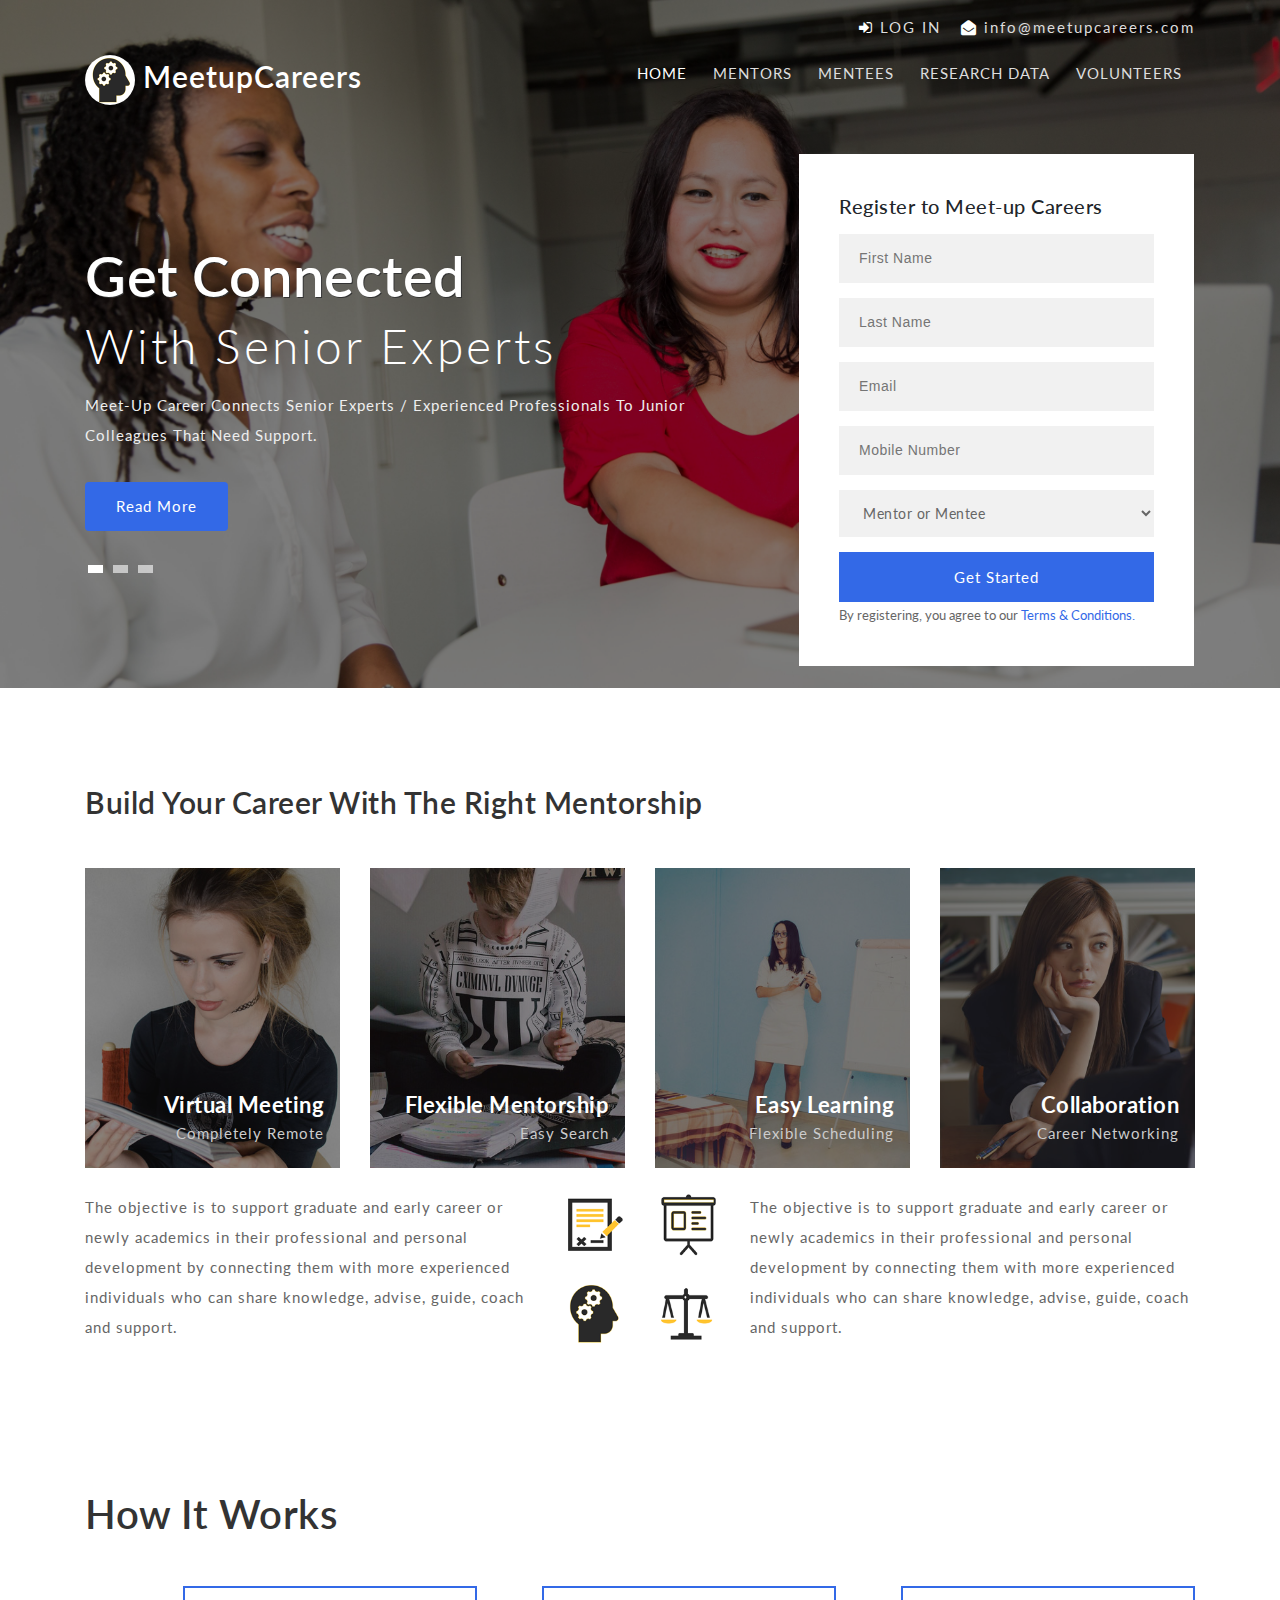
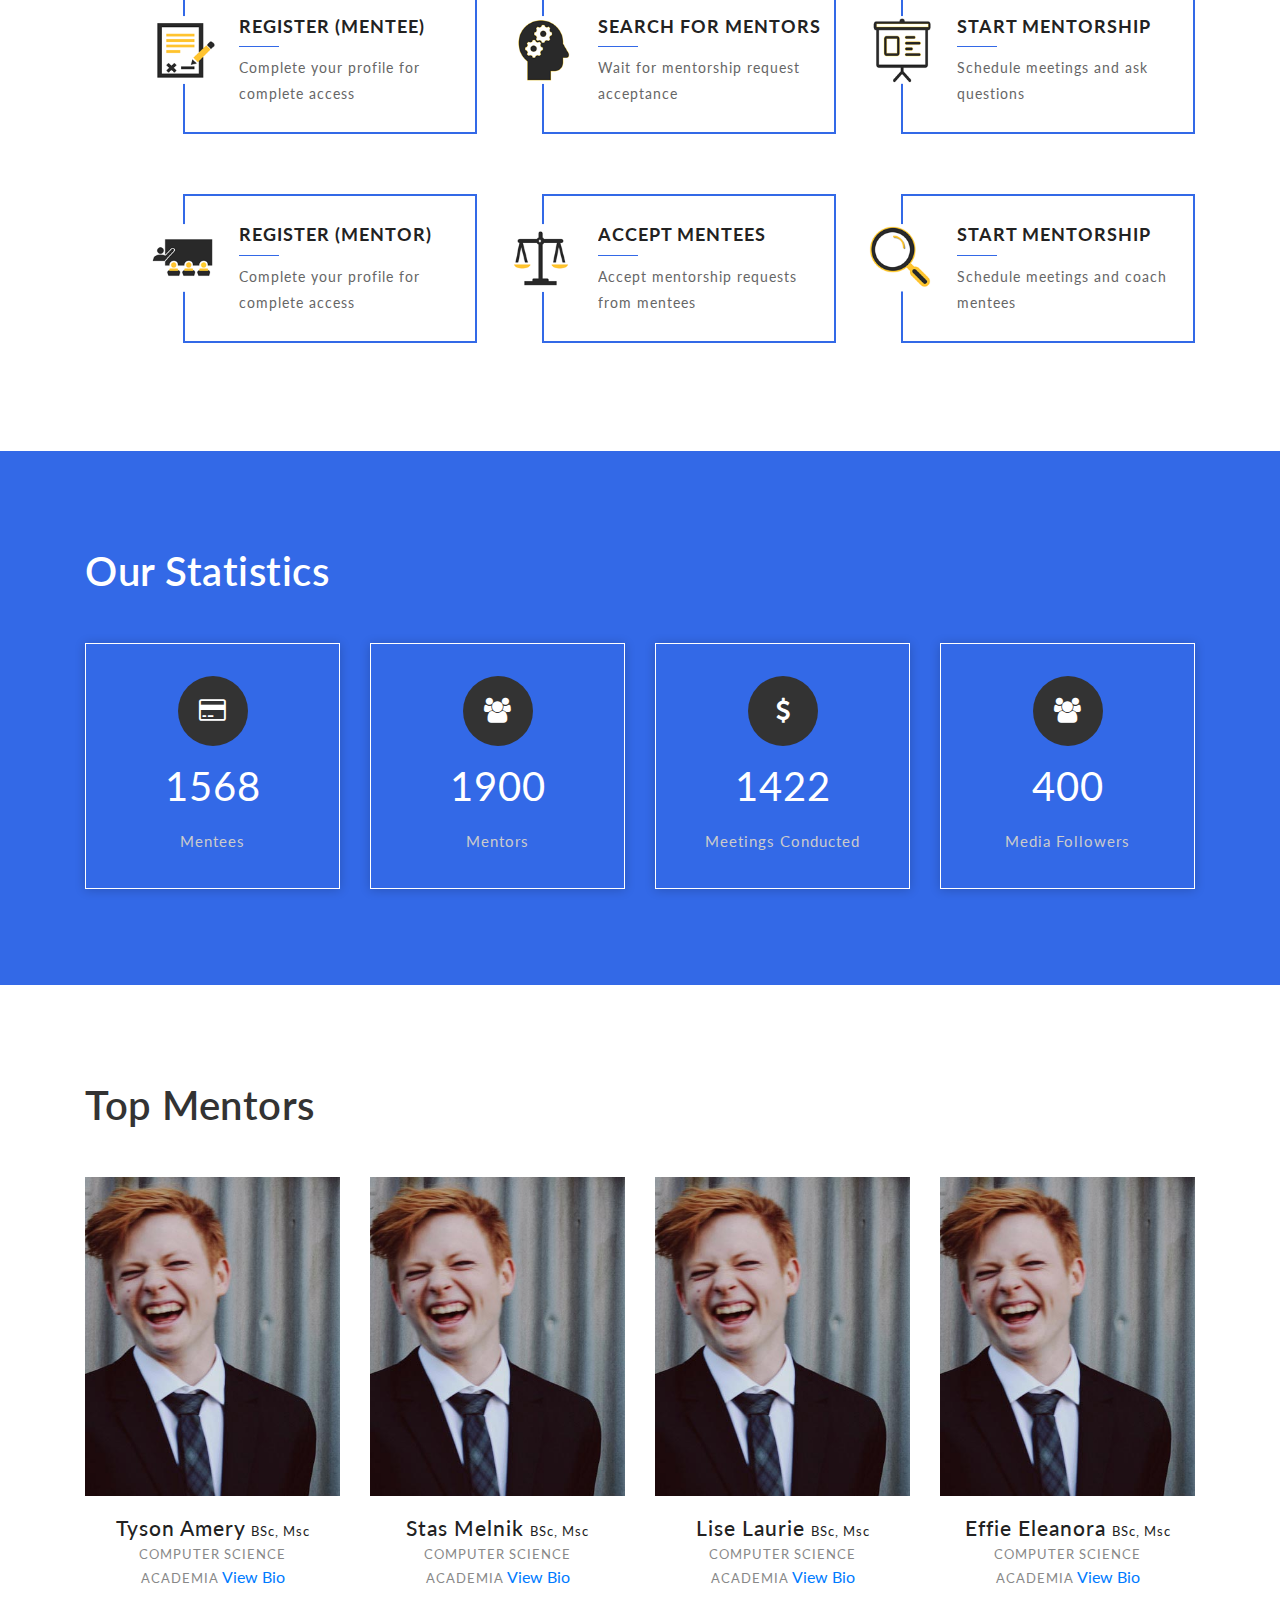
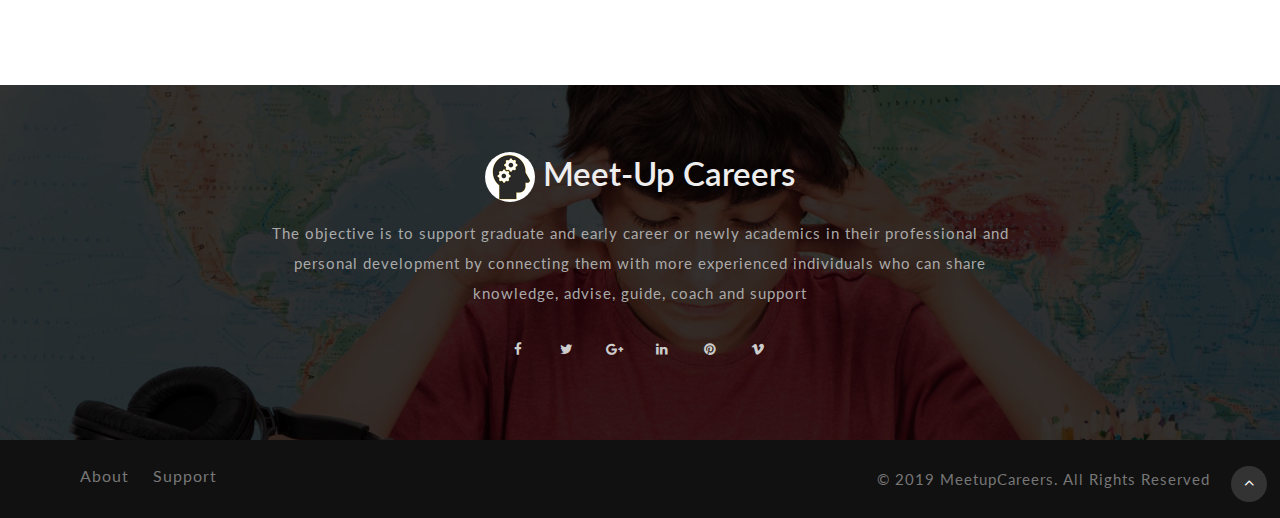
<file: index.html>
<!DOCTYPE html>
<html lang="en">
<head>
<title>Meet-up Careers</title>
<!-- for-mobile-apps -->
<meta name="viewport" content="width=device-width, initial-scale=1">
<meta http-equiv="Content-Type" content="text/html; charset=utf-8" />

    <script>
        addEventListener("load", function () {
            setTimeout(hideURLbar, 0);
        }, false);

        function hideURLbar() {
            window.scrollTo(0, 1);
        }
    </script>
	
	<!-- css files -->
    <link href="css/bootstrap.css" rel='stylesheet' type='text/css' /><!-- bootstrap css -->
    <link href="css/style.css" rel='stylesheet' type='text/css' /><!-- custom css -->
	<link href="css/css_slider.css" type="text/css" rel="stylesheet" media="all">
    <link href="css/font-awesome.min.css" rel="stylesheet"><!-- fontawesome css -->
	<!-- //css files -->

	<!-- js files -->
	<script type = "text/javascript" src="js/jquery-2.1.4.min.js"></script>
  
	<script type = "text/javascript" src="js/bootstrap.js"></script>
	<!-- js files -->

	<!-- google fonts -->
	<link href="//fonts.googleapis.com/css?family=Lato:100,100i,300,300i,400,400i,700,700i,900,900i&amp;subset=latin-ext" rel="stylesheet">
	<!-- //google fonts -->
	
</head>
<body>

<!-- header -->
<header>
	<div class="top-head container">
		<div class="ml-auto text-right right-p">
			<ul>
				<li class="mr-3">
					<a href="login.html"><span class="fa fa-sign-in"></span> LOG IN</li></a>
				<li>
					<span class="fa fa-envelope-open"></span> <a href="mailto:info@example.com">info@meetupcareers.com</a> </li>
			</ul>
		</div>
	</div>
	<div class="container">
		<!-- nav -->
		<nav class="py-3 d-lg-flex">
			<div id="logo">
				<h1> <a href="index.html"><img src="images/s2.png" alt=""> MeetupCareers </a></h1>
			</div>
			<label for="drop" class="toggle"><span class="fa fa-bars"></span></label>
			<input type="checkbox" id="drop" />
			<ul class="menu ml-auto mt-1">
				<li class="active"><a href="index.html">Home</a></li>
				<li class=""><a href="mentors.html">Mentors</a></li>
				<li class=""><a href="mentees.html">Mentees</a></li>
				<li class=""><a href="#stats">Research Data</a></li>
				<li class=""><a href="#testi">Volunteers</a></li>
			</ul>
		</nav>
		<!-- //nav -->
	</div>
</header>
<!-- //header -->

<!-- banner -->
<div class="banner" id="home">
	<div class="layer">
		<div class="container">
			<div class="row">
				<div class="col-lg-7 banner-text-w3pvt">
					<!-- banner slider-->
					<div class="csslider infinity" id="slider1">
						<input type="radio" name="slides" checked="checked" id="slides_1" />
						<input type="radio" name="slides" id="slides_2" />
						<input type="radio" name="slides" id="slides_3" />
						<ul class="banner_slide_bg">
							<li>
								<div class="container-fluid">
									<div class="w3ls_banner_txt">
										<h3 class="b-w3ltxt text-capitalize mt-md-4">Get Connected</h3>
										<h4 class="b-w3ltxt text-capitalize mt-md-2">With Senior Experts</h4>
										<p class="w3ls_pvt-title my-3">Meet-Up Career connects senior experts / experienced professionals
											 to junior colleagues that need support.</p>
										<a href="#about" class="btn btn-banner my-3">Read More</a>
									</div>
								</div>
							</li>
							<li>
								<div class="container-fluid">
									<div class="w3ls_banner_txt">
										<h3 class="b-w3ltxt text-capitalize mt-md-4">Are You an </h3>
										<h4 class="b-w3ltxt text-capitalize mt-md-2">Upcoming Researcher?</h4>
										<p class="w3ls_pvt-title my-3">Meet-up Career helps organize mentorship meetings with senior researchers</p>
										<a href="#about" class="btn btn-banner my-3">Read More</a>
									</div>
								</div>
							</li>
							<li>
								<div class="container-fluid">
									<div class="w3ls_banner_txt">
										<h3 class="b-w3ltxt text-capitalize mt-md-4">Are you A</h3>
										<h4 class="b-w3ltxt text-capitalize mt-md-2">Senior Researcher?</h4>
										<p class="w3ls_pvt-title my-3">Are you a senior researcher or professional or graduate looking for mentees, meet-up provides that bridge</p>
										<a href="#about" class="btn btn-banner my-3">Read More</a>
									</div>
								</div>
							</li>
						</ul>
						<div class="navigation">
							<div>
								<label for="slides_1"></label>
								<label for="slides_2"></label>
								<label for="slides_3"></label>
							</div>
						</div>
					</div>
					<!-- //banner slider-->
				</div>
				<div class="col-lg-5 col-md-8 px-lg-3 px-0">
					<div class="banner-form-w3 ml-lg-5">
						<div class="padding">
							<!-- banner form -->
							<form action="#" method="post">
								<h5 class="mb-3">Register to Meet-up Careers</h5>
								<div class="form-style-w3ls">
									<input placeholder="First Name" name="name" type="text" required="">
									<input placeholder="Last Name" name="name" type="text" required="">
									<input placeholder="Email" name="email" type="email" required="">
									<input placeholder="Mobile Number" name="number" type="text" required="">
									<select>
									  <option value="0">Mentor or Mentee</option>
									  <option value="1">Mentor</option>
									  <option value="2">Mentee</option>
									</select>
									<!--<input placeholder="Password" name="password" type="password" required=""> -->
									<button Class="btn"> Get Started</button>
									<span>By registering, you agree to our <a href="#">Terms & Conditions.</a></span>
								</div>
							</form>
							<!-- //banner form -->
						</div>
					</div>
				</div>
			</div>
		</div>
	</div>
</div>
<!-- //banner -->

<!-- what we Serve -->
<section class="banner-bottom py-5" id="about">
	<div class="container py-lg-5">
		<h2 class="heading mb-sm-5 mb-4"> Build Your Career With The Right Mentorship</h2>
		<div class="row bottom-grids">
			<div class="col-md-3 col-sm-6">
				<div class="three-grids-w3pvt-1 d-flex text-right">
					<div class="text-effect-wthree midd-text-w3ls p-3 w-100">
						<h5 class="text-capitalize text-bl font-weight-bold">Virtual Meeting</h5>
						<p>Completely Remote</p>
					</div>
				</div>
			</div>
			<div class="col-md-3 col-sm-6 mt-sm-0 mt-4">
				<div class="three-grids-w3pvt-2 d-flex text-right">
					<div class="text-effect-wthree midd-text-w3ls p-3 w-100">
						<h5 class="text-capitalize text-bl font-weight-bold">Flexible Mentorship</h5>
						<p>Easy Search</p>
					</div>
				</div>
			</div>
			<div class="col-md-3 col-sm-6 mt-md-0 mt-4">
				<div class="three-grids-w3pvt-3 d-flex text-right">
					<div class="text-effect-wthree midd-text-w3ls p-3 w-100">
						<h5 class="text-capitalize text-bl font-weight-bold">Easy Learning</h5>
						<p>Flexible Scheduling</p>
					</div>
				</div>
			</div>
			<div class="col-md-3 col-sm-6 mt-md-0 mt-4">
				<div class="three-grids-w3pvt-4 d-flex text-right">
					<div class="text-effect-wthree midd-text-w3ls p-3 w-100">
						<h5 class="text-capitalize text-bl font-weight-bold">Collaboration</h5>
						<p>Career Networking</p>
					</div>
				</div>
			</div>
			<div class="col-lg-5">
				<p class="mt-4">The objective is to support graduate and early career or newly academics in their professional and personal development by 
					connecting them with more experienced individuals who can share knowledge, advise, guide, coach and support.</p>
			</div>
			<div class="col-lg-1 col-sm-4 col-5 ser-img">
				<img src="images/s1.png" class="mt-4" alt="">
				<img src="images/s2.png" class="mt-4" alt="">
			</div>
			<div class="col-lg-1 col-sm-4 col-5 ser-img">
				<img src="images/s3.png" class="mt-4" alt="">
				<img src="images/s5.png" class="mt-4" alt="">
			</div>
			<div class="col-lg-5">
				<p class="mt-4"> The objective is to support graduate and early career or newly academics in their professional and personal development
					 by connecting them with more experienced individuals who can share knowledge, advise, guide, coach and support. </p>
			</div>
		</div>
	</div>
</section>
<!-- //what we Serve -->

<!-- services -->
<section class="services py-5" id="services">
	<div class="container">
		<h3 class="heading mb-5">How it Works</h3>
		<div class="row ml-sm-5">
			<div class="col-xl-4 col-lg-4 col-md-6 col-sm-12">
				<div class="our-services-wrapper mb-60">
					<div class="services-inner">
						<div class="our-services-img">
							<img src="images/s1.png" alt="">
						</div>
						<div class="our-services-text">
							<h4>Register (Mentee)</h4>
							<p>Complete your profile for complete access</p>
						</div>
					</div>
				</div>
			</div>
			<div class="col-xl-4 col-lg-4 col-md-6 col-sm-12">
				<div class="our-services-wrapper mb-60">
					<div class="services-inner">
						<div class="our-services-img">
							<img src="images/s2.png" alt="">
						</div>
						<div class="our-services-text">
							<h4>Search for Mentors</h4>
							<p>Wait for mentorship request acceptance</p>
						</div>
					</div>
				</div>
			</div>
			<div class="col-xl-4 col-lg-4 col-md-6 col-sm-12">
				<div class="our-services-wrapper mb-60">
					<div class="services-inner">
						<div class="our-services-img">
							<img src="images/s3.png" alt="">
						</div>
						<div class="our-services-text">
							<h4>Start Mentorship</h4>
							<p>Schedule meetings and ask questions</p>
						</div>
					</div>
				</div>
			</div>
			<div class="col-xl-4 col-lg-4 col-md-6 col-sm-12">
				<div class="our-services-wrapper mb-60">
					<div class="services-inner">
						<div class="our-services-img">
							<img src="images/s4.png" alt="">
						</div>
						<div class="our-services-text">
							<h4>Register (Mentor)</h4>
							<p>Complete your profile for complete access</p>
						</div>
					</div>
				</div>
			</div>
			<div class="col-xl-4 col-lg-4 col-md-6 col-sm-12">
				<div class="our-services-wrapper mb-60">
					<div class="services-inner">
						<div class="our-services-img">
							<img src="images/s5.png" alt="">
						</div>
						<div class="our-services-text">
							<h4>Accept Mentees</h4>
							<p>Accept mentorship requests from mentees</p>
						</div>
					</div>
				</div>
			</div>
			<div class="col-xl-4 col-lg-4 col-md-6 col-sm-12">
				<div class="our-services-wrapper mb-60">
					<div class="services-inner">
						<div class="our-services-img">
							<img src="images/s6.png" alt="">
						</div>
						<div class="our-services-text">
							<h4>Start Mentorship</h4>
							<p>Schedule meetings and coach mentees</p>
						</div>
					</div>
				</div>
			</div>
		</div>
	</div>
</section>
<!-- //services -->

<!-- stats section -->
<section class="section-stats" id="stats">
	<div class="py-5">
		<div class="container py-lg-5">
		<h3 class="heading mb-sm-5 mb-4">Our statistics</h3>
			<div class="row text-center">
				<div class="col-lg-3 col-6">
					<div class="w3layouts_stats_left w3_counter_grid">
						<div class="stats-icon">
							<span class="fa fa-credit-card"></span>
						</div>
						<p class="counter">1568</p>
						<p class="para-text-w3ls">Mentees</p>
					</div>
				</div>
				<div class="col-lg-3 col-6">
					<div class="w3layouts_stats_left w3_counter_grid2">	
						<div class="stats-icon">
							<span class="fa fa-users"></span>
						</div>
						<p class="counter">1900</p>
						<p class="para-text-w3ls">Mentors</p>
					</div>
				</div>
				<div class="col-lg-3 col-6 mt-lg-0 mt-4">
					<div class="w3layouts_stats_left w3_counter_grid1">	
						<div class="stats-icon">
							<span class="fa fa-dollar"></span>
						</div>
						<p class="counter">1422</p>
						<p class="para-text-w3ls">Meetings Conducted</p>
					</div>
				</div>
				<div class="col-lg-3 col-6 mt-lg-0 mt-4">
					<div class="w3layouts_stats_left w3_counter_grid1">	
						<div class="stats-icon">
							<span class="fa fa-users"></span>
						</div>
						<p class="counter">400</p>
						<p class="para-text-w3ls">Media Followers</p>
					</div>
				</div>
			</div>
		</div>
	</div>
</section>
<!-- //stats section -->
<!-- //other services -->
<!-- Team  -->
<section class="team pt-5" id="team">
    <div class="container py-lg-5">
		<h3 class="heading mb-sm-5 mb-4">Top Mentors</h3>
        <div class="row">
				<div class="team-grid col-md-3 col-sm-6 mb-5">
						<img src="images/team3.jpg" class="" alt="" />
					<div class="team-info text-center">
						<h3 class="e">Tyson Amery <small style="font-size:13px;"> BSc, Msc</small></h3>
						<span class="">Computer Science</span>
						<span class="">Academia</span>
						<a href="view_bio_mentor.html">View Bio</a>

					</div>
				</div>
				<div class="team-grid col-md-3 col-sm-6 mb-5">
						<img src="images/team3.jpg" class="" alt="" />
					<div class="team-info text-center">
						<h3 class="">Stas Melnik <small style="font-size:13px;"> BSc, Msc</small></h3>
						<span class="">Computer Science</span>
						<span class="">Academia</span>
						<a href="view_bio_mentor.html">View Bio</a>


					</div>
				</div>
				<div class="team-grid col-md-3 col-sm-6 mb-5">
					<img src="images/team3.jpg" class="" alt="" />
					<div class="team-info text-center">
						<h3 class="">Lise Laurie <small style="font-size:13px;"> BSc, Msc</small></h3>
						<span class="">Computer Science</span>
						<span class="">Academia</span>
						<a href="view_bio_mentor.html">View Bio</a>


					</div>
				</div>
				<div class="team-grid col-md-3 col-sm-6 mb-5">
						<img src="images/team3.jpg" class="" alt="" />
					<div class="team-info text-center">
						<h3 class="">Effie Eleanora <small style="font-size:13px;"> BSc, Msc</small></h3>
						<span class="">Computer Science</span>
						<span class="">Academia</span>
						<a href="view_bio_mentor.html">View Bio</a>


					</div>
				</div>

        </div>
    </div>
</section>
<!-- //Team -->


<!-- footer -->
<footer>
	<div class="footer-layer py-sm-5 pt-5 pb-3">
		<div class="container py-md-3">
			<div class="footer-grid_section text-center">
				<div class="footer-title mb-3">
					<a href="#"><img src="images/s2.png" alt=""> Meet-up Careers</a>
				</div>
				<div class="footer-text">
					<p>The objective is to support graduate and early career or newly academics in their professional and personal development
						 by connecting them with more experienced individuals who can share knowledge, advise, guide, coach and support</p>
				</div>
				<ul class="social_section_1info">
					<li class="mb-2 facebook"><a href="#"><span class="fa fa-facebook"></span></a></li>
					<li class="mb-2 twitter"><a href="#"><span class="fa fa-twitter"></span></a></li>
					<li class="google"><a href="#"><span class="fa fa-google-plus"></span></a></li>
					<li class="linkedin"><a href="#"><span class="fa fa-linkedin"></span></a></li>
					<li class="pinterest"><a href="#"><span class="fa fa-pinterest"></span></a></li>
					<li class="vimeo"><a href="#"><span class="fa fa-vimeo"></span></a></li>
				</ul>
			</div>
		</div>
	</div>
</footer>
<!-- //footer -->

<!-- copyright -->
<section class="copyright">
	<div class="container py-4">
		<div class="row bottom">
			<ul class="col-lg-6 links p-0">
				<li><a href="#" class="">About </a></li>
				<li><a href="#" class="">Support </a></li>
			</ul>
			<div class="col-lg-6 copy-right p-0">
				<p class="">© 2019 MeetupCareers. All rights reserved
				</p>
			</div>
		</div>
	</div>
</section>
<!-- //copyright -->

<!-- move top -->
<div class="move-top text-right">
	<a href="#home" class="move-top"> 
		<span class="fa fa-angle-up  mb-3" aria-hidden="true"></span>
	</a>
</div>
<!-- move top -->
<script src="js/main.js">

</script>

</body>
</html>
</file>
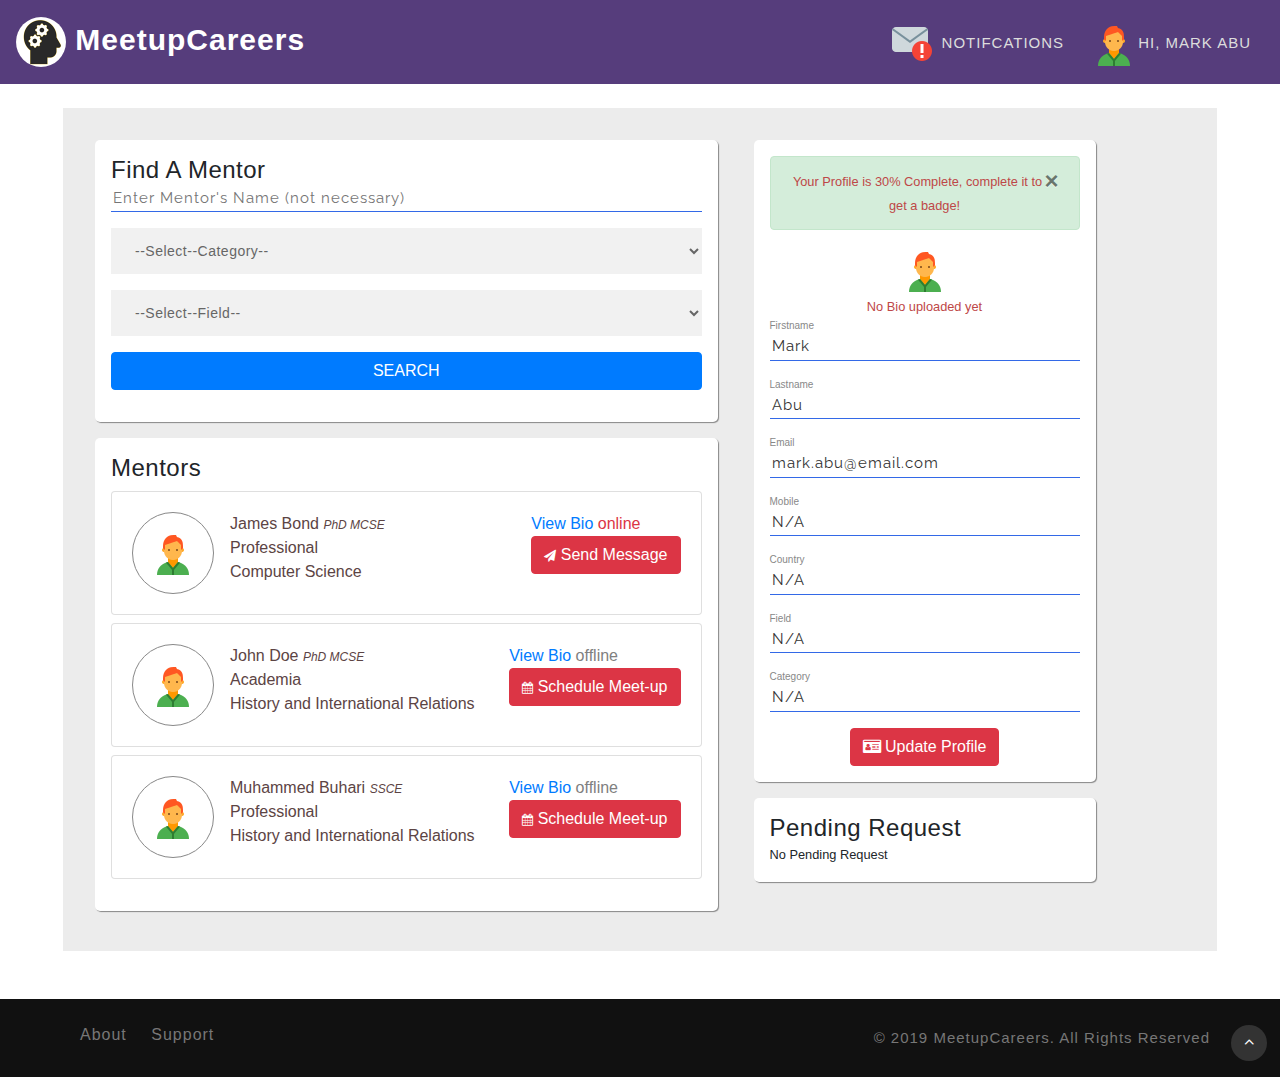
<file: dashboard.html>
<!DOCTYPE html>
<html lang="en">
<head>
<title>Meet-up Careers</title>
 <!-- Meta-Tags -->
    <meta name="viewport" content="width=device-width, initial-scale=1">
    <meta charset="utf-8">
    <script>
        addEventListener("load", function () {
            setTimeout(hideURLbar, 0);
        }, false);

        function hideURLbar() {
            window.scrollTo(0, 1);
        }
    </script>
    <!-- //Meta-Tags -->
	
	<!-- css files -->
    <link href="css/bootstrap.css" rel='stylesheet' type='text/css' /><!-- bootstrap css -->
    <link href="css/style.css" rel='stylesheet' type='text/css' /><!-- custom css -->
	<link href="css/css_slider.css" type="text/css" rel="stylesheet" media="all">
    <link href="css/font-awesome.min.css" rel="stylesheet"><!-- fontawesome css -->
	
    <!-- //css files -->
    
    <!-- js files -->
	<script type = "text/javascript" src="js/jquery-2.1.4.min.js"></script>
  
	<script type = "text/javascript" src="js/bootstrap.js"></script>
	<!-- js files -->
	
	<!-- google fonts -->
	<link href="//fonts.googleapis.com/css?family=Raleway:100,100i,200,200i,300,300i,400,400i,500,500i,600,600i,700,700i,800,800i,900,900i" rel="stylesheet">
	<!-- //google fonts -->
	
</head>
<body>

    <div>
            <nav class="py-3 d-lg-flex navbar" id="home">
                    <div id="logo">
                        <h1> <a href="index.html"><img src="images/s2.png" alt=""> MeetupCareers</a></h1>
                    </div>
                    <label for="drop" class="toggle"><span class="fa fa-bars"></span></label>
                    <input type="checkbox" id="drop" />
                    <ul class="menu ml-auto mt-1">
                        <li class=""><a href="#services"> <img src="images/msg_2.png"/> NOTIFCATIONS </a></li>
                        <li class=""><a href="personal_bio.html"><img src="images/profile_2.png"/>HI, Mark abu</a></li>
                    </ul>
            
        </nav>
    
        
    
    <div class="">
        <div class="container-fluid">
            
            <!-- main content -->
            <div class="row dashboard-content mt-4 mr-5 ml-5 mb-5 col-md-offset-1">
                <div class="col-lg-7 left-content mr-1 mb-2">
                    <div class="search-mentor mb-3">
                        <h4>Find A Mentor</h4>
                        <div class="form-group">
                            <input type="text" class="mb-3" placeholder="Enter Mentor's Name (not necessary)" />
                            <select name="search-category" class="mb-3" id="">
                                    <option>
                                        --Select--Category--
                                    </option>
                                    <option>
                                        Professional
                                    </option>
                                    <option>
                                            Researcher
                                    </option>
                                    <option>
                                            Aacademia
                                    </option>
                            </select>
        
                            <select name="search-field" class="mb-3" id="">
                                    <option>
                                        --Select--Field--
                                    </option>
                                    <option>
                                        Engineering
                                    </option>
                                    <option>
                                            Computer Science
                                    </option>
                            </select>
        
                            <button class="btn btn-primary">SEARCH</button>
        
                        </div>
                    </div>
                    <div class="connections">
                            <h4 class="mb-2">Mentors</h4>
                            <div class="connections-list mb-3">
                                <div class="card mb-2">
                                        <div class="card-body">
                                            <div class="card-image mr-3">
                                                <img src="images/profile_2.png"/>
                                            </div>
                                            <div class="card-info">
                                                <div>
                                                     James Bond <i>PhD MCSE</i>
                                                </div>
                                                <div>
                                                    Professional
                                                </div>
                                                <div>
                                                    Computer Science
                                                </div>
                                   
                                            </div>
    
                                            <div class="ml-auto">
                                                    <a href="#">View Bio</a>
                                                    <span class="online">online</span>
                                                    <div>
                                                            <a class="btn btn-danger" href="#modal-send-message"><i class="fa fa-send"></i> Send Message</a>

                                                    </div>
                                            </div>
                                        </div>
                                </div>
    
                                <div class="card mb-2">
                                        <div class="card-body">
                                            <div class="card-image mr-3">
                                                <img src="images/profile_2.png"/>
                                            </div>
                                            <div class="card-info">
                                                <div>
                                                     John Doe <i>PhD MCSE</i>
                                                </div>
                                                <div>
                                                    Academia
                                                </div>
                                                <div>
                                                    History and International Relations
                                                </div>
                                   
                                            </div>
    
                                            <div class="ml-auto">
                                                    <a href="#">View Bio</a>
                                                    <span class="offline">offline</span>
                                                    <div>
                                                            <a class="btn btn-danger" href="#modal-schedule"><i class="fa fa-calendar"></i> Schedule Meet-up</a>
                                                    </div>
                                            </div>
                                        </div>
                                </div>
    
                                <div class="card mb-2">
                                        <div class="card-body">
                                            <div class="card-image mr-3">
                                                <img src="images/profile_2.png"/>
                                            </div>
                                            <div class="card-info">
                                                <div>
                                                     Muhammed Buhari <i>SSCE</i>
                                                </div>
                                                <div>
                                                    Professional
                                                </div>
                                                <div>
                                                    History and International Relations
                                                </div>
                                   
                                            </div>
    
                                            <div class="ml-auto">
                                                    <a href="#">View Bio</a>
                                                    <span class="offline">offline</span>
                                                    <div>
                                                        <a class="btn btn-danger" href="#modal-schedule"><i class="fa fa-calendar"></i> Schedule Meet-up</a>
                                                    </div>
                                              
                                            </div>
                                        </div>
                                </div>
                            </div>
                    </div>
    
    
                    
                </div>
                <div class="col-lg-4 right-content mb-2" >
                    <div class="profile mb-3">

                            <div class = "alert alert-success alert-dismissable">
                                <a href="#" class = "close" data-dismiss = "alert" aria-label="close">&times;</a>
                                <small >Your Profile is 30% Complete, complete it to get a badge!</small>
                            </div>



                        <div>
                            <img src="images/profile_2.png"/>
                            <div class="profile-bio">
                                <div>
                                    <small>No Bio uploaded yet</small>
                                </div>
                            </div>
                        </div>
                        <div class="profile-info">
                            <div class="form-group">
                                <label>Firstname</label>
                                <input type="text" value="Mark" readonly/>
    
                            </div>
                            <div class="form-group">
                                    <label>Lastname</label>
                                    <input type="text" value="Abu" readonly/>
                            </div>
                            <div class="form-group">
                                    <label>Email</label>
                                    <input type="email" value="mark.abu@email.com" readonly/>
                            </div>
                            <div class="form-group">
                                    <label>Mobile</label>
                                    <input type="text" value="N/A" readonly/>
                            </div>
                            <div class="form-group">
                                    <label>Country</label>
                                    <input type="text" value="N/A" readonly/>
                            </div>
                            <div class="form-group">
                                    <label>Field</label>
                                    <input type="text" value="N/A" readonly/>
                            </div>
                            <div class="form-group">
                                    <label>Category</label>
                                    <input type="text" value="N/A" readonly/>
                            </div>
                            <div style="text-align: center;">
                              <a class="btn btn-danger ml-auto" href="#"><i class=" fa fa-id-card"></i> Update Profile</a>
                            </div>
                        </div>
    
                        
                    </div>
    
                    <div class="pending-request">
                        <h4>Pending Request</h4>
                        <small>No Pending Request</small>
                    </div>
                </div>
                    
            </div>
            <!-- //main content -->
        </div>
    </div>
    
    </div>

        <!-- Modals -->


        <div class="modal-custom" id ="modal-send-message">
                <div class="modal-container">
                        <div class="modal-dialog">
                                <div class="modal-content">
                                      <div class="modal-header">
                                        <h4 class="modal-title">SEND MESSAGE</h4>
                                        <a href="#modal_close"><span class="fa fa-close"></span></a>
                                      </div>
                                        <div class="modal-body">
                                            <div class="message-form">
                                                    <div class="form-group">
                                                            <label>From</label>
                                                            <input type="text" value="mark.abu@email.com" required/>
                                                    </div>
                                                    <div class="form-group">
                                                            <label>To</label>
                                                            <input type="text" value="mark.abu@email.com" required/>
                                                    </div>
                                                    <div class="form-group">
                                                            <label>Message</label>
                                                            <textarea class= "mt-1" cols="30" rows="6">
                                                            </textarea>
                                                    </div>
                                                    <button class="btn btn-danger" onclick="alert('Message Sent Successfully')"><i class="fa fa-envelope"></i> Send Mail</button>
                                            </div>
                                        </div>
                                  </div>
                              </div>
                          </div>
            </div>
    
    
        <!-- Modal to send message -->
    
        <div class="modal-custom" id ="modal-schedule">
                <div class="modal-container">
                        <div class="modal-dialog">
                                <div class="modal-content">
                                      <div class="modal-header">
                                        <h4 class="modal-title">REQUEST MEETING</h4>
                                        <a href="#modal_close"><span class="fa fa-close"></span></a>
                                      </div>
                                        <div class="modal-body">
                                            <div class="message-form">
                                                    <div class="form-group">
                                                            <label>Meeting Time</label>
                                                            <input type="time" required/>
                                                    </div>
                                                    <div class="form-group">
                                                            <label>Meeeting Date</label>
                                                            <input type="date" required/>
                                                    </div>
                                                    <div class="form-group">
                                                            <label>Extra Message</label>
                                                            <textarea class= "mt-1" cols="12" rows="6">
                                                            </textarea>
                                                    </div>
                                                    <button class="btn btn-danger" onclick="alert('Schedule Request Sent Successfully')"><i class="fa fa-calendar"></i> Send Request</button>
                                            </div>
                                        </div>
                                  </div>
                              </div>
                          </div>
        </div>





<!-- copyright -->
<section class="copyright">
        <div class="container py-4">
            <div class="row bottom">
                <ul class="col-lg-6 links p-0">
                    <li><a href="#" class="">About</a></li>
                    <li><a href="#" class="">Support </a></li>
                </ul>
                <div class="col-lg-6 copy-right p-0">
                    <p class="">© 2019 MeetupCareers. All rights reserved
                    </p>
                </div>
            </div>
        </div>
    </section>
    <!-- //copyright -->
    
    <!-- move top -->
    <div class="move-top text-right">
        <a href="#home" class="move-top"> 
            <span class="fa fa-angle-up  mb-3" aria-hidden="true"></span>
        </a>
    </div>


    <!-- Modals -->


<script src="js/main.js"></script>
</body>
</html>
</file>
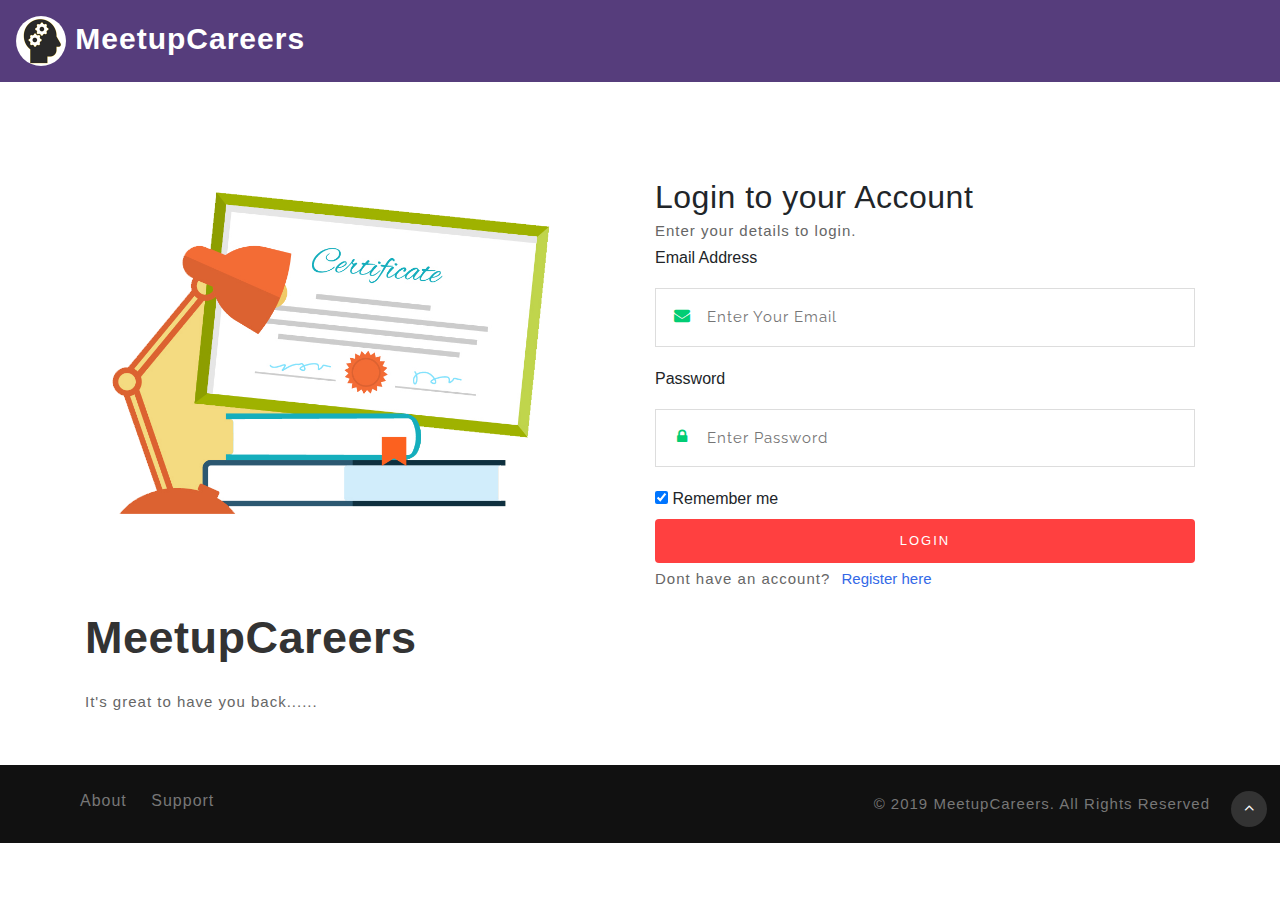
<file: login.html>
<!DOCTYPE html>
<html lang="en">
<head>
<title>Meet-up Careers</title>
 <!-- Meta-Tags -->
    <meta name="viewport" content="width=device-width, initial-scale=1">
    <meta charset="utf-8">
    <script>
        addEventListener("load", function () {
            setTimeout(hideURLbar, 0);
        }, false);

        function hideURLbar() {
            window.scrollTo(0, 1);
        }
    </script>
    <!-- //Meta-Tags -->
	
	<!-- css files -->
    <link href="css/bootstrap.css" rel='stylesheet' type='text/css' /><!-- bootstrap css -->
    <link href="css/style.css" rel='stylesheet' type='text/css' /><!-- custom css -->
	<link href="css/css_slider.css" type="text/css" rel="stylesheet" media="all">
    <link href="css/font-awesome.min.css" rel="stylesheet"><!-- fontawesome css -->
	
    <!-- //css files -->
    
    <!-- js files -->
	<script type = "text/javascript" src="js/jquery-2.1.4.min.js"></script>
  
	<script type = "text/javascript" src="js/bootstrap.js"></script>
	<!-- js files -->
	
	<!-- google fonts -->
	<link href="//fonts.googleapis.com/css?family=Raleway:100,100i,200,200i,300,300i,400,400i,500,500i,600,600i,700,700i,800,800i,900,900i" rel="stylesheet">
	<!-- //google fonts -->
	
</head>
<body>
    <nav class="py-3 d-lg-flex navbar">
                <div id="logo">
                    <h1> <a href="index.html"><img src="images/s2.png" alt=""> MeetupCareers</a></h1>
                </div>
    </nav>

<div class="signupform">
    
	<div class="container">
        
		<!-- main content -->
		<div class="agile_info row">
			<div class="w3l_form col-lg-6">
				<div class="left_grid_info">
					<img src="images/e4.png" alt="" />

					<h1>MeetupCareers</h1>
					<p>It's great to have you back......</p>
				</div>
			</div>
			<div class="l_info col-lg-6 mt-5" id="loginform">
				<h2>Login to your Account</h2>
				<p>Enter your details to login.</p>
				<!-- <form action="/dashboard.html" method="post"> -->
					<label>Email Address</label>
					<div class="input-group">
						<span class="fa fa-envelope" aria-hidden="true"></span>
						<input type="email" placeholder="Enter Your Email" required=""> 
					</div>
					<label>Password</label>
					<div class="input-group">
						<span class="fa fa-lock" aria-hidden="true"></span>
						<input type="Password" placeholder="Enter Password" required="">
					</div> 
					<div class="login-check">
						 <label class="checkbox"><input type="checkbox" name="checkbox" checked=""><i> </i> Remember me</label>
					</div>						
						<button class="btn btn-danger btn-block" type="submit"onclick = "window.open('dashboard.html', '_self')">Login</button >                
				<!-- </form> -->
				<p class="account1">Dont have an account? <button class="register-login-toggle" onclick="showRegisterForm()">Register here</button></p>
            </div>
            <div class="l_info col-lg-6" id="registerform" style="display:none">
                    <h2>Create an Account</h2>
                    <p>Complete the registration form.</p>
                    <!-- <form action="#" method="post">
                 -->
                        <label>Email Address</label>
                        <div class="input-group">
                            <span class="fa fa-envelope" aria-hidden="true"></span>
                            <input type="email" placeholder="Enter Your Email" required=""> 
                        </div>
                        <label>Firstname</label>
                        <div class="input-group">
                            <span class="fa fa-user" aria-hidden="true"></span>
                            <input type="text" placeholder="Enter Your Firstname" required=""> 
                        </div>
                        <label>Lastname</label>
                        <div class="input-group">
                            <span class="fa fa-user" aria-hidden="true"></span>
                            <input type="text" placeholder="Enter Your Lastname" required=""> 
                        </div>
                        <label>Password</label>
                        <div class="input-group">
                            <span class="fa fa-lock" aria-hidden="true"></span>
                            <input type="Password" placeholder="Enter Password" required="">
                        </div> 
                        <label>Mentor or Mentee</label>
                                <select>
                                    <option value="0">Mentor or Mentee</option>
                                    <option value="1">Mentor</option>
                                    <option value="2">Mentee</option>
                                </select>                            
                        <div class="login-check">
                             <label class="checkbox"><input type="checkbox" name="checkbox" checked=""><i> </i> Remember me</label>
                        </div>						
                            <button class="btn btn-danger btn-block" onclick = "window.open('dashboard.html', '_self')">Register</button >                
                    <!-- </form> -->
                    <p class="account">By clicking login, you agree to our <a href="#">Terms & Conditions!</a></p>
                    <p class="account1">Have an account?  <button class="register-login-toggle" onclick="showLoginForm()">Login Here</button></p>
                </div>
		</div>
		<!-- //main content -->
	</div>
</div>

<!-- copyright -->
<section class="copyright">
        <div class="container py-4">
            <div class="row bottom">
                <ul class="col-lg-6 links p-0">
                    <li><a href="#" class="">About</a></li>
                    <li><a href="#" class="">Support </a></li>
                </ul>
                <div class="col-lg-6 copy-right p-0">
                    <p class="">© 2019 MeetupCareers. All rights reserved
                    </p>
                </div>
            </div>
        </div>
    </section>
    <!-- //copyright -->
    
    <!-- move top -->
    <div class="move-top text-right">
        <a href="#home" class="move-top"> 
            <span class="fa fa-angle-up  mb-3" aria-hidden="true"></span>
        </a>
    </div>
<script src="js/main.js"></script>
</body>
</html>
</file>
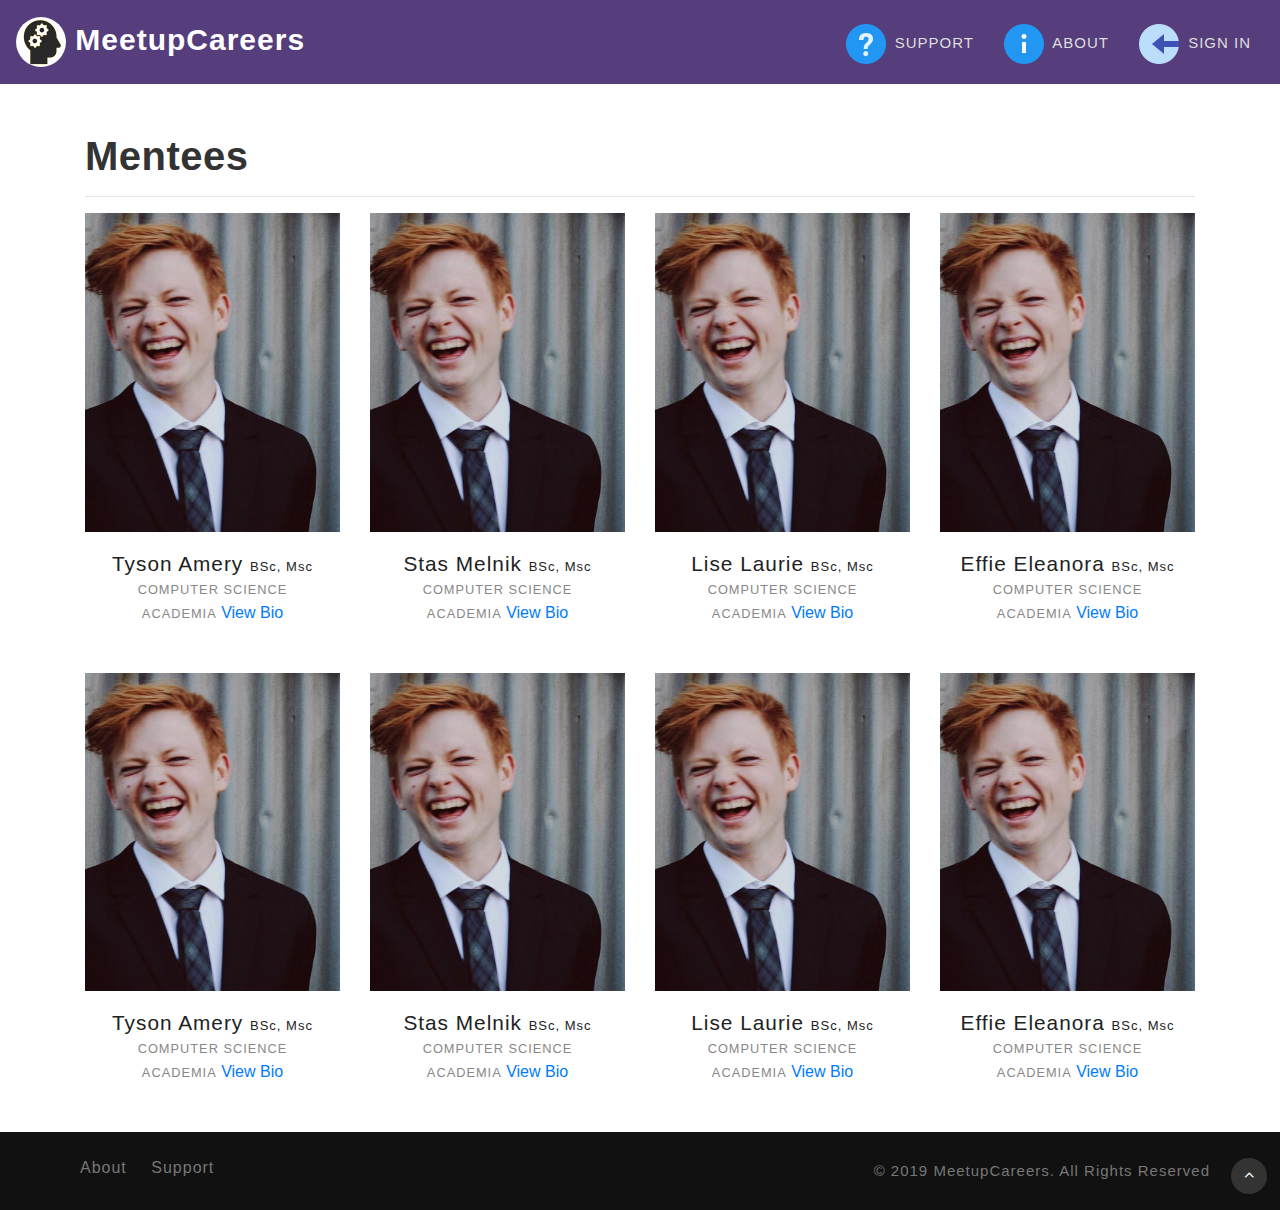
<file: mentees.html>
<!DOCTYPE html>
<html lang="en">
<head>
<title>Meet-up Careers</title>
 <!-- Meta-Tags -->
    <meta name="viewport" content="width=device-width, initial-scale=1">
    <meta charset="utf-8">
    <script>
        addEventListener("load", function () {
            setTimeout(hideURLbar, 0);
        }, false);

        function hideURLbar() {
            window.scrollTo(0, 1);
        }
    </script>
    <!-- //Meta-Tags -->
	
	<!-- css files -->
    <link href="css/bootstrap.css" rel='stylesheet' type='text/css' /><!-- bootstrap css -->
    <link href="css/style.css" rel='stylesheet' type='text/css' /><!-- custom css -->
	<link href="css/css_slider.css" type="text/css" rel="stylesheet" media="all">
    <link href="css/font-awesome.min.css" rel="stylesheet"><!-- fontawesome css -->
	
    <!-- //css files -->
    
    <!-- js files -->
	<script type = "text/javascript" src="js/jquery-2.1.4.min.js"></script>
  
	<script type = "text/javascript" src="js/bootstrap.js"></script>
	<!-- js files -->
	
	<!-- google fonts -->
	<link href="//fonts.googleapis.com/css?family=Raleway:100,100i,200,200i,300,300i,400,400i,500,500i,600,600i,700,700i,800,800i,900,900i" rel="stylesheet">
	<!-- //google fonts -->
	
</head>
<body>

    <div>
            <nav class="py-3 d-lg-flex navbar" id="home">
                    <div id="logo">
                        <h1> <a href="index.html"><img src="images/s2.png" alt=""> MeetupCareers</a></h1>
                    </div>
                    <label for="drop" class="toggle"><span class="fa fa-bars"></span></label>
                    <input type="checkbox" id="drop" />
                    <ul class="menu ml-auto mt-1">
                        <li class=""><a href="#"> <img src="images/help.png"/> Support </a></li>
                        <li class=""><a href="#"> <img src="images/about.png"/> About </a></li>

                        <li class=""><a href="login.html"><img src="images/login.png"/> SIGN IN</a></li>
                    </ul>
            
        </nav>
    
        
    
    <div class="">
        <div class="container-fluid">
            
                <section class="team pt-5" id="team">
                        <div class="container">
                            <h3 class="heading mb-sm-2 mb-2">Mentees</h3>
                            <hr>
                            <div class="row">
                                <div class="team-grid col-md-3 col-sm-6 mb-5">
                                        <img src="images/team3.jpg" class="" alt="" />
                                    <div class="team-info text-center">
                                        <h3 class="e">Tyson Amery <small style="font-size:13px;"> BSc, Msc</small></h3>
                                        <span class="">Computer Science</span>
                                        <span class="">Academia</span>
						                <a href="view_bio_mentee.html">View Bio</a>


                                    </div>
                                </div>
                                <div class="team-grid col-md-3 col-sm-6 mb-5">
                                        <img src="images/team3.jpg" class="" alt="" />
                                    <div class="team-info text-center">
                                        <h3 class="">Stas Melnik <small style="font-size:13px;"> BSc, Msc</small></h3>
                                        <span class="">Computer Science</span>
                                        <span class="">Academia</span>
                						<a href="view_bio_mentee.html">View Bio</a>


                                    </div>
                                </div>
                                <div class="team-grid col-md-3 col-sm-6 mb-5">
                                    <img src="images/team3.jpg" class="" alt="" />
                                    <div class="team-info text-center">
                                        <h3 class="">Lise Laurie <small style="font-size:13px;"> BSc, Msc</small></h3>
                                        <span class="">Computer Science</span>
                                        <span class="">Academia</span>
                                        <a href="view_bio_mentee.html">View Bio</a>

                                    </div>
                                </div>
                                <div class="team-grid col-md-3 col-sm-6 mb-5">
                                        <img src="images/team3.jpg" class="" alt="" />
                                    <div class="team-info text-center">
                                        <h3 class="">Effie Eleanora <small style="font-size:13px;"> BSc, Msc</small></h3>
                                        <span class="">Computer Science</span>
                                        <span class="">Academia</span>
                                        <a href="view_bio_mentee.html">View Bio</a>

                                    </div>
                                </div>

                                <div class="team-grid col-md-3 col-sm-6 mb-5">
                                        <img src="images/team3.jpg" class="" alt="" />
                                    <div class="team-info text-center">
                                        <h3 class="e">Tyson Amery <small style="font-size:13px;"> BSc, Msc</small></h3>
                                        <span class="">Computer Science</span>
                                        <span class="">Academia</span>
                                        <a href="view_bio_mentee.html">View Bio</a>

                                    </div>
                                </div>
                                <div class="team-grid col-md-3 col-sm-6 mb-5">
                                        <img src="images/team3.jpg" class="" alt="" />
                                    <div class="team-info text-center">
                                        <h3 class="">Stas Melnik <small style="font-size:13px;"> BSc, Msc</small></h3>
                                        <span class="">Computer Science</span>
                                        <span class="">Academia</span>
                                        <a href="view_bio_mentee.html">View Bio</a>

                                    </div>
                                </div>
                                <div class="team-grid col-md-3 col-sm-6 mb-5">
                                    <img src="images/team3.jpg" class="" alt="" />
                                    <div class="team-info text-center">
                                        <h3 class="">Lise Laurie <small style="font-size:13px;"> BSc, Msc</small></h3>
                                        <span class="">Computer Science</span>
                                        <span class="">Academia</span>
                                        <a href="view_bio_mentee.html">View Bio</a>

                                    </div>
                                </div>
                                <div class="team-grid col-md-3 col-sm-6 mb-5">
                                        <img src="images/team3.jpg" class="" alt="" />
                                    <div class="team-info text-center">
                                        <h3 class="">Effie Eleanora <small style="font-size:13px;"> BSc, Msc</small></h3>
                                        <span class="">Computer Science</span>
                                        <span class="">Academia</span>
                                        <a href="view_bio_mentee.html">View Bio</a>

                                    </div>
                                </div>

                                
                            </div>
                        </div>
                    </section>

        </div>
    </div>
    </div>

    <section class="copyright">
            <div class="container py-4">
                <div class="row bottom">
                    <ul class="col-lg-6 links p-0">
                        <li><a href="#" class="">About </a></li>
                        <li><a href="#" class="">Support </a></li>
                    </ul>
                    <div class="col-lg-6 copy-right p-0">
                        <p class="">© 2019 MeetupCareers. All rights reserved
                        </p>
                    </div>
                </div>
            </div>
        </section>
        <!-- //copyright -->
        
        <!-- move top -->
        <div class="move-top text-right">
            <a href="#home" class="move-top"> 
                <span class="fa fa-angle-up  mb-3" aria-hidden="true"></span>
            </a>
        </div>
        <!-- move top -->
        
</body>
</html>
</file>
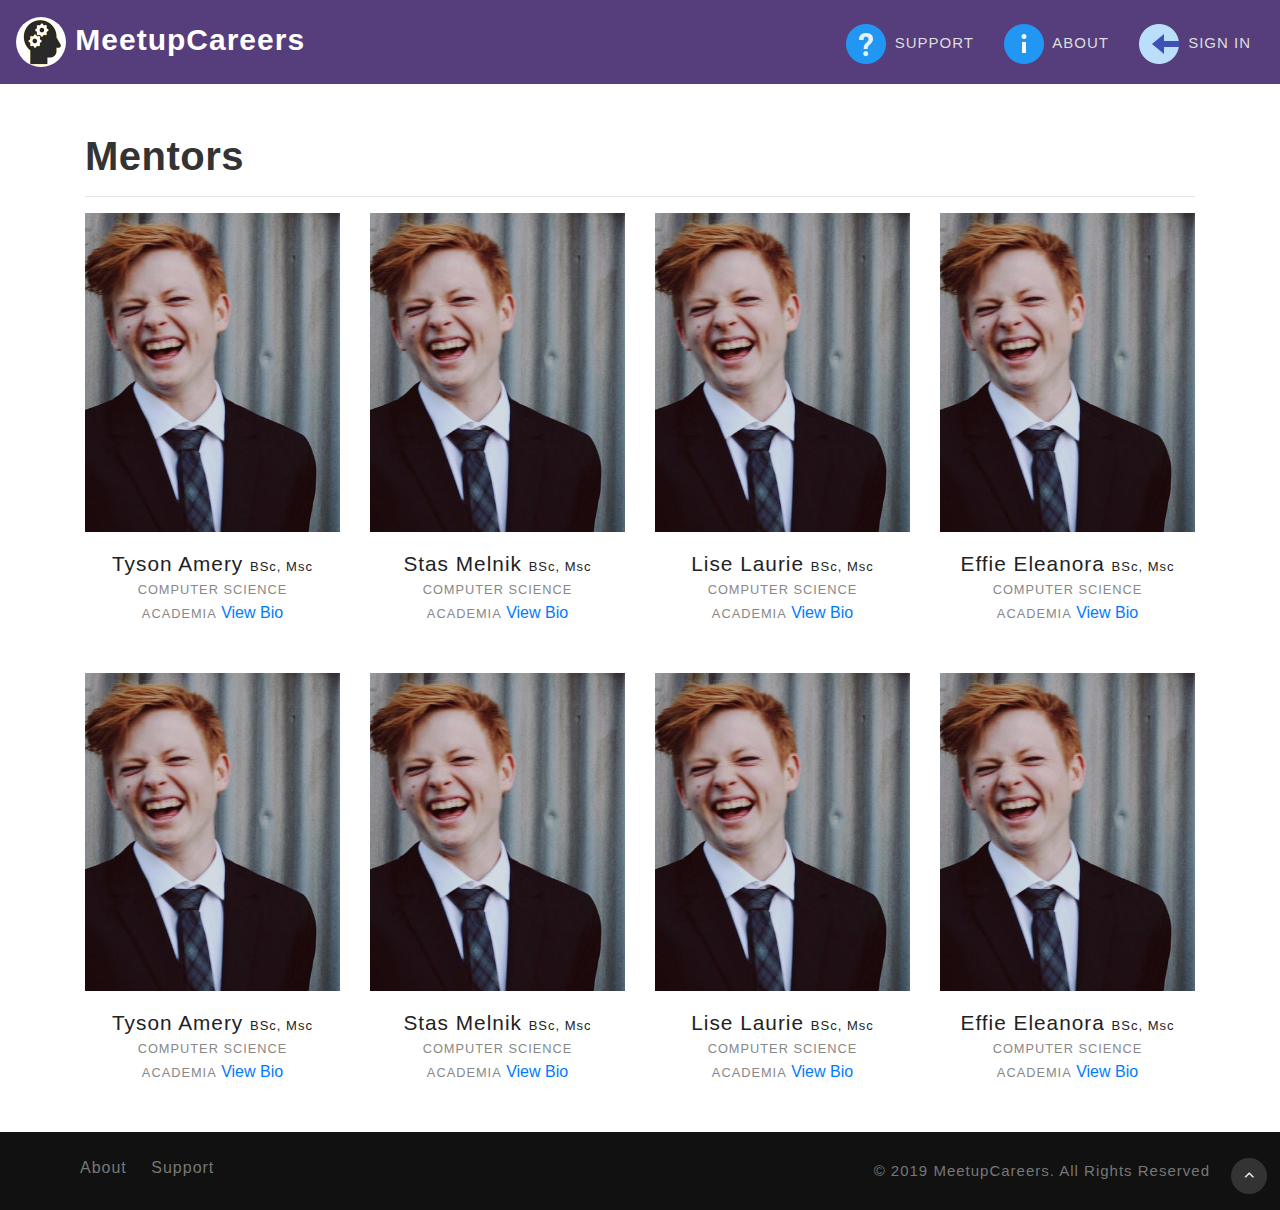
<file: mentors.html>
<!DOCTYPE html>
<html lang="en">
<head>
<title>Meet-up Careers</title>
 <!-- Meta-Tags -->
    <meta name="viewport" content="width=device-width, initial-scale=1">
    <meta charset="utf-8">
    <script>
        addEventListener("load", function () {
            setTimeout(hideURLbar, 0);
        }, false);

        function hideURLbar() {
            window.scrollTo(0, 1);
        }
    </script>
    <!-- //Meta-Tags -->
	
	<!-- css files -->
    <link href="css/bootstrap.css" rel='stylesheet' type='text/css' /><!-- bootstrap css -->
    <link href="css/style.css" rel='stylesheet' type='text/css' /><!-- custom css -->
	<link href="css/css_slider.css" type="text/css" rel="stylesheet" media="all">
    <link href="css/font-awesome.min.css" rel="stylesheet"><!-- fontawesome css -->
	
    <!-- //css files -->
    
    <!-- js files -->
	<script type = "text/javascript" src="js/jquery-2.1.4.min.js"></script>
  
	<script type = "text/javascript" src="js/bootstrap.js"></script>
	<!-- js files -->
	
	<!-- google fonts -->
	<link href="//fonts.googleapis.com/css?family=Raleway:100,100i,200,200i,300,300i,400,400i,500,500i,600,600i,700,700i,800,800i,900,900i" rel="stylesheet">
	<!-- //google fonts -->
	
</head>
<body>

    <div>
            <nav class="py-3 d-lg-flex navbar" id="home">
                    <div id="logo">
                        <h1> <a href="index.html"><img src="images/s2.png" alt=""> MeetupCareers</a></h1>
                    </div>
                    <label for="drop" class="toggle"><span class="fa fa-bars"></span></label>
                    <input type="checkbox" id="drop" />
                    <ul class="menu ml-auto mt-1">
                        <li class=""><a href="#"> <img src="images/help.png"/> Support </a></li>
                        <li class=""><a href="#"> <img src="images/about.png"/> About </a></li>

                        <li class=""><a href="login.html"><img src="images/login.png"/> SIGN IN</a></li>
                    </ul>
            
        </nav>
    
        
    
    <div class="">
        <div class="container-fluid">
            
                <section class="team pt-5" id="team">
                        <div class="container">
                            <h3 class="heading mb-sm-2 mb-2">Mentors</h3>
                            <hr>
                            <div class="row">
                                <div class="team-grid col-md-3 col-sm-6 mb-5">
                                        <img src="images/team3.jpg" class="" alt="" />
                                    <div class="team-info text-center">
                                        <h3 class="e">Tyson Amery <small style="font-size:13px;"> BSc, Msc</small></h3>
                                        <span class="">Computer Science</span>
                                        <span class="">Academia</span>
						                <a href="view_bio_mentor.html">View Bio</a>


                                    </div>
                                </div>
                                <div class="team-grid col-md-3 col-sm-6 mb-5">
                                        <img src="images/team3.jpg" class="" alt="" />
                                    <div class="team-info text-center">
                                        <h3 class="">Stas Melnik <small style="font-size:13px;"> BSc, Msc</small></h3>
                                        <span class="">Computer Science</span>
                                        <span class="">Academia</span>
                						<a href="view_bio_mentor.html">View Bio</a>


                                    </div>
                                </div>
                                <div class="team-grid col-md-3 col-sm-6 mb-5">
                                    <img src="images/team3.jpg" class="" alt="" />
                                    <div class="team-info text-center">
                                        <h3 class="">Lise Laurie <small style="font-size:13px;"> BSc, Msc</small></h3>
                                        <span class="">Computer Science</span>
                                        <span class="">Academia</span>
                                        <a href="view_bio_mentor.html">View Bio</a>

                                    </div>
                                </div>
                                <div class="team-grid col-md-3 col-sm-6 mb-5">
                                        <img src="images/team3.jpg" class="" alt="" />
                                    <div class="team-info text-center">
                                        <h3 class="">Effie Eleanora <small style="font-size:13px;"> BSc, Msc</small></h3>
                                        <span class="">Computer Science</span>
                                        <span class="">Academia</span>
                                        <a href="view_bio_mentor.html">View Bio</a>

                                    </div>
                                </div>

                                <div class="team-grid col-md-3 col-sm-6 mb-5">
                                        <img src="images/team3.jpg" class="" alt="" />
                                    <div class="team-info text-center">
                                        <h3 class="e">Tyson Amery <small style="font-size:13px;"> BSc, Msc</small></h3>
                                        <span class="">Computer Science</span>
                                        <span class="">Academia</span>
                                        <a href="view_bio_mentor.html">View Bio</a>

                                    </div>
                                </div>
                                <div class="team-grid col-md-3 col-sm-6 mb-5">
                                        <img src="images/team3.jpg" class="" alt="" />
                                    <div class="team-info text-center">
                                        <h3 class="">Stas Melnik <small style="font-size:13px;"> BSc, Msc</small></h3>
                                        <span class="">Computer Science</span>
                                        <span class="">Academia</span>
                                        <a href="view_bio_mentor.html">View Bio</a>

                                    </div>
                                </div>
                                <div class="team-grid col-md-3 col-sm-6 mb-5">
                                    <img src="images/team3.jpg" class="" alt="" />
                                    <div class="team-info text-center">
                                        <h3 class="">Lise Laurie <small style="font-size:13px;"> BSc, Msc</small></h3>
                                        <span class="">Computer Science</span>
                                        <span class="">Academia</span>
                                        <a href="view_bio_mentor.html">View Bio</a>

                                    </div>
                                </div>
                                <div class="team-grid col-md-3 col-sm-6 mb-5">
                                        <img src="images/team3.jpg" class="" alt="" />
                                    <div class="team-info text-center">
                                        <h3 class="">Effie Eleanora <small style="font-size:13px;"> BSc, Msc</small></h3>
                                        <span class="">Computer Science</span>
                                        <span class="">Academia</span>
                                        <a href="view_bio_mentor.html">View Bio</a>

                                    </div>
                                </div>

                                
                            </div>
                        </div>
                    </section>

        </div>
    </div>
    </div>

    <section class="copyright">
            <div class="container py-4">
                <div class="row bottom">
                    <ul class="col-lg-6 links p-0">
                        <li><a href="#" class="">About </a></li>
                        <li><a href="#" class="">Support </a></li>
                    </ul>
                    <div class="col-lg-6 copy-right p-0">
                        <p class="">© 2019 MeetupCareers. All rights reserved
                        </p>
                    </div>
                </div>
            </div>
        </section>
        <!-- //copyright -->
        
        <!-- move top -->
        <div class="move-top text-right">
            <a href="#home" class="move-top"> 
                <span class="fa fa-angle-up  mb-3" aria-hidden="true"></span>
            </a>
        </div>
        <!-- move top -->
        
</body>
</html>
</file>
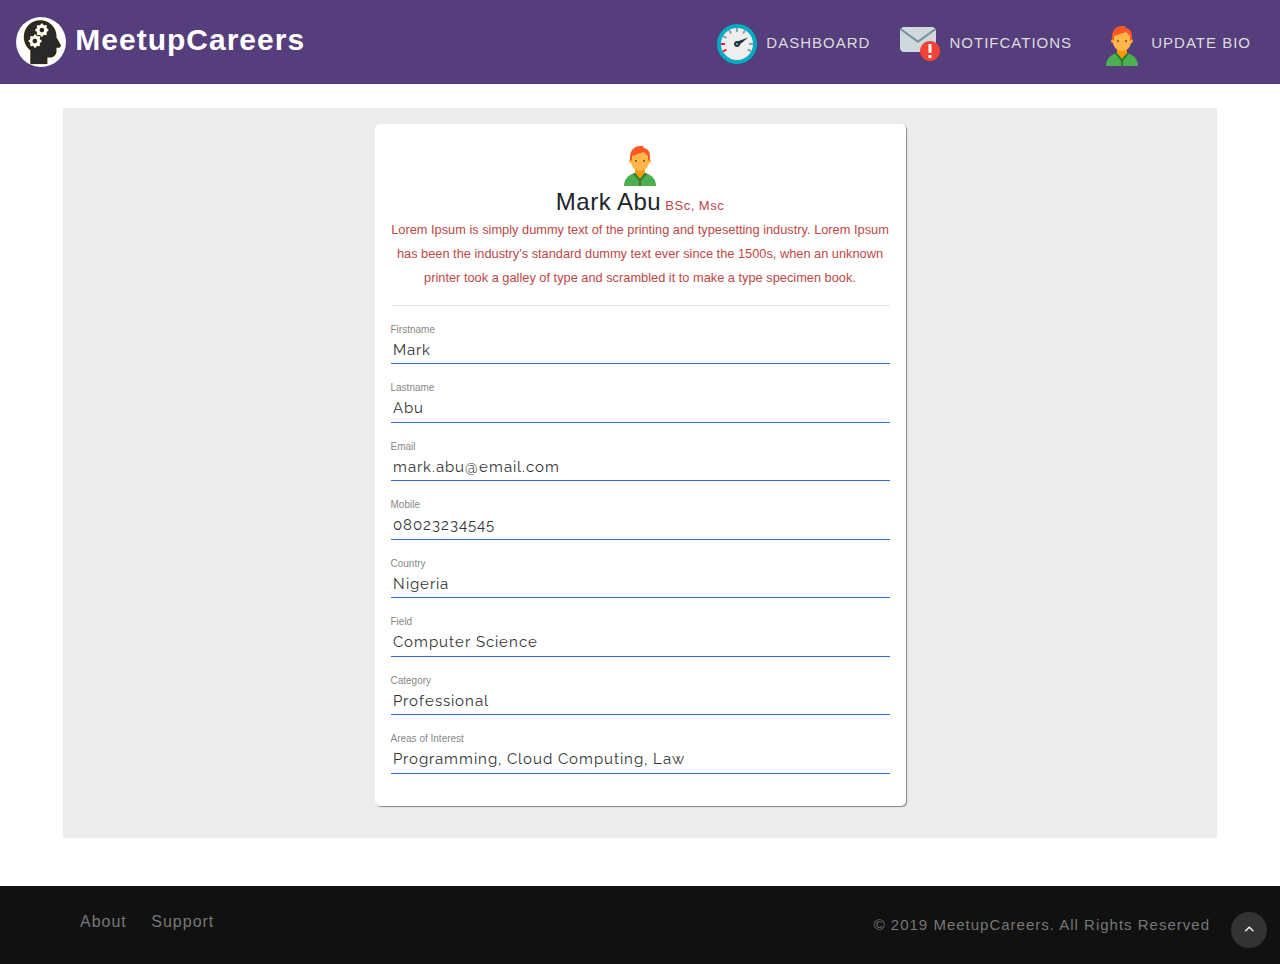
<file: personal_bio.html>
<!DOCTYPE html>
<html lang="en">
<head>
<title>Meet-up Careers</title>
 <!-- Meta-Tags -->
    <meta name="viewport" content="width=device-width, initial-scale=1">
    <meta charset="utf-8">
    <script>
        addEventListener("load", function () {
            setTimeout(hideURLbar, 0);
        }, false);

        function hideURLbar() {
            window.scrollTo(0, 1);
        }
    </script>
    <!-- //Meta-Tags -->
	
	<!-- css files -->
    <link href="css/bootstrap.css" rel='stylesheet' type='text/css' /><!-- bootstrap css -->
    <link href="css/style.css" rel='stylesheet' type='text/css' /><!-- custom css -->
	<link href="css/css_slider.css" type="text/css" rel="stylesheet" media="all">
    <link href="css/font-awesome.min.css" rel="stylesheet"><!-- fontawesome css -->
	
    <!-- //css files -->
    
    <!-- js files -->
	<script type = "text/javascript" src="js/jquery-2.1.4.min.js"></script>
  
	<script type = "text/javascript" src="js/bootstrap.js"></script>
	<!-- js files -->
	
	<!-- google fonts -->
    <link href="//fonts.googleapis.com/css?family=Raleway:100,100i,200,
          200i,300,300i,400,400i,500,500i,600,600i,700,700i,800,800i,900,900i" rel="stylesheet">
	<!-- //google fonts -->
	
</head>
<body>

    <div>
            <nav class="py-3 d-lg-flex navbar" id="home">
                    <div id="logo">
                        <h1> <a href="index.html"><img src="images/s2.png" alt=""> MeetupCareers</a></h1>
                    </div>
                    <label for="drop" class="toggle"><span class="fa fa-bars"></span></label>
                    <input type="checkbox" id="drop" />
                    <ul class="menu ml-auto mt-1">
                            <li class=""><a href="dashboard.html"> <img src="images/dash.png"/> Dashboard </a></li>
                        <li class=""><a href="#"> <img src="images/msg_2.png"/> NOTIFCATIONS </a></li>
                        <li class=""><a href=""><img src="images/profile_2.png"/> update Bio</a></li>
                    </ul>
            
            </nav>

            <div class="container-fluid update-profile-container">
                    <div class="row dashboard-content mt-4 mr-5 ml-5 mb-5 md-offset-1">
                        <div class="col-md-6 offset-md-3">

                                <div class="profile mb-3">
                                    <div>
                                        <img src="images/profile_2.png"/>
                                        <div class="profile-bio">
                                            <div>
                                                <h4>Mark Abu<small style="font-size:13px;"> BSc, Msc</small></h4>
                                                <small>Lorem Ipsum is simply dummy text of the printing and typesetting industry. 
                                                    Lorem Ipsum has been the industry's standard dummy text ever since the 1500s, 
                                                    when an unknown printer took a galley of type and scrambled it to make a type specimen book.
                                                </small>
                                            </div>
                                        </div>
                                    </div>
                                    <hr>
                                    <div class="profile-info mt-3">
                                        <div class="form-group">
                                            <label>Firstname</label>
                                            <input type="text" value="Mark" readonly/>
                
                                        </div>
                                        <div class="form-group">
                                                <label>Lastname</label>
                                                <input type="text" value="Abu" readonly/>
                                        </div>
                                        <div class="form-group">
                                                <label>Email</label>
                                                <input type="email" value="mark.abu@email.com" readonly/>
                                        </div>
                                        <div class="form-group">
                                                <label>Mobile</label>
                                                <input type="text" value="08023234545" readonly/>
                                        </div>
                                        <div class="form-group">
                                                <label>Country</label>
                                                <input type="text" value="Nigeria" readonly/>
                                        </div>
                                        <div class="form-group">
                                                <label>Field</label>
                                                <input type="text" value="Computer Science" readonly/>
                                        </div>
                                        <div class="form-group">
                                                <label>Category</label>
                                                <input type="text" value="Professional" readonly/>
                                        </div>
                                        <div class="form-group">
                                                <label>Areas of Interest</label>
                                                <input type="text" value="Programming, Cloud Computing, Law" readonly/>
                                        </div>
                                
                                    </div>
                                    
                                </div>

                        </div>

                    </div>
                
            </div>
    </div>

    <!-- copyright -->
<section class="copyright">
        <div class="container py-4">
            <div class="row bottom">
                <ul class="col-lg-6 links p-0">
                    <li><a href="#" class="">About</a></li>
                    <li><a href="#" class="">Support </a></li>
                </ul>
                <div class="col-lg-6 copy-right p-0">
                    <p class="">© 2019 MeetupCareers. All rights reserved
                    </p>
                </div>
            </div>
        </div>
    </section>
    <!-- //copyright -->
    
    <!-- move top -->
    <div class="move-top text-right">
        <a href="#home" class="move-top"> 
            <span class="fa fa-angle-up  mb-3" aria-hidden="true"></span>
        </a>
    </div>
</body>
</html>
</file>
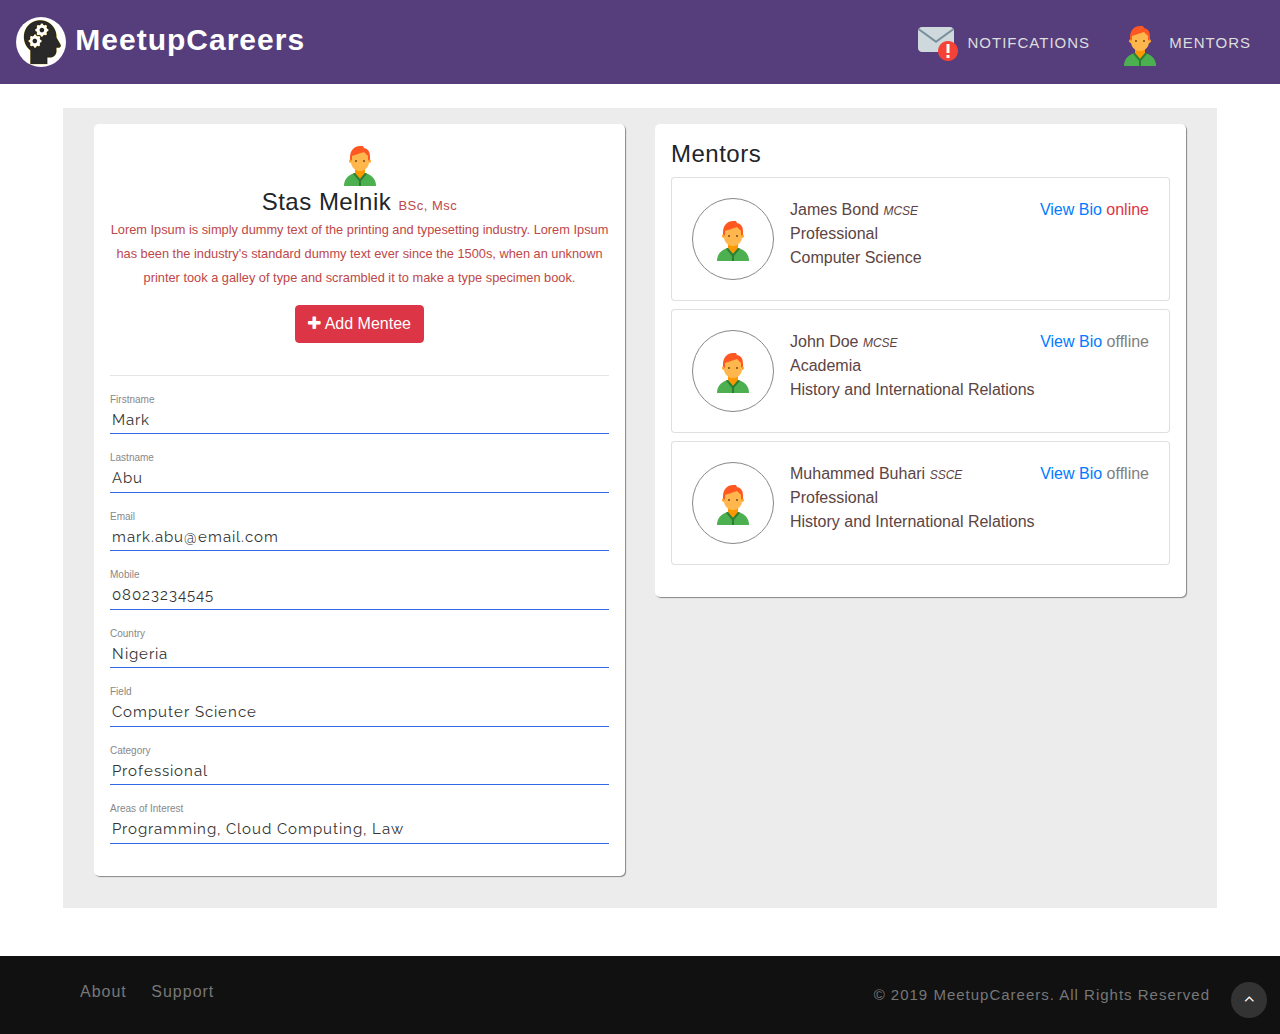
<file: view_bio_mentee.html>
<!DOCTYPE html>
<html lang="en">
<head>
<title>Meet-up Careers</title>
 <!-- Meta-Tags -->
    <meta name="viewport" content="width=device-width, initial-scale=1">
    <meta charset="utf-8">
    <script>
        addEventListener("load", function () {
            setTimeout(hideURLbar, 0);
        }, false);

        function hideURLbar() {
            window.scrollTo(0, 1);
        }
    </script>
    <!-- //Meta-Tags -->
	
	<!-- css files -->
    <link href="css/bootstrap.css" rel='stylesheet' type='text/css' /><!-- bootstrap css -->
    <link href="css/style.css" rel='stylesheet' type='text/css' /><!-- custom css -->
	<link href="css/css_slider.css" type="text/css" rel="stylesheet" media="all">
    <link href="css/font-awesome.min.css" rel="stylesheet"><!-- fontawesome css -->
	
    <!-- //css files -->
    
    <!-- js files -->
	<script type = "text/javascript" src="js/jquery-2.1.4.min.js"></script>
  
	<script type = "text/javascript" src="js/bootstrap.js"></script>
	<!-- js files -->
	
	<!-- google fonts -->
    <link href="//fonts.googleapis.com/css?family=Raleway:100,100i,200,
          200i,300,300i,400,400i,500,500i,600,600i,700,700i,800,800i,900,900i" rel="stylesheet">
	<!-- //google fonts -->
	
</head>
<body>

    <div>
            <nav class="py-3 d-lg-flex navbar" id="home">
                    <div id="logo">
                        <h1> <a href="index.html"><img src="images/s2.png" alt=""> MeetupCareers</a></h1>
                    </div>
                    <label for="drop" class="toggle"><span class="fa fa-bars"></span></label>
                    <input type="checkbox" id="drop" />
                    <ul class="menu ml-auto mt-1">
                        <li class=""><a href="#"> <img src="images/msg_2.png"/> NOTIFCATIONS </a></li>
                        <li class=""><a href="mentees.html"><img src="images/profile_2.png"/> Mentors</a></li>
                    </ul>
            
            </nav>

            <div class="container-fluid update-profile-container">
                    <div class="row dashboard-content mt-4 mr-5 ml-5 mb-5 md-offset-1">
                        <div class="col-md-6">
                                <div class="profile mb-3">

                                    <div>
                                        <img src="images/profile_2.png"/>
                                        <div class="profile-bio">
                                            <div>
                                                <h4>Stas Melnik <small style="font-size:13px;"> BSc, Msc</small></h4>

                                                <small>Lorem Ipsum is simply dummy text of the printing and typesetting industry. 
                                                    Lorem Ipsum has been the industry's standard dummy text ever since the 1500s, 
                                                    when an unknown printer took a galley of type and scrambled it to make a type specimen book.
                                                </small>

                                                <div>
                                                    <button class="btn btn-danger ml-auto mt-3 mb-3" ><i class="fa fa-plus"></i> Add Mentee</button>

                                                </div>
                                            </div>
                                        </div>
                                    </div>
                                    <hr>
                                    <div class="profile-info mt-3">

                                        <div class="form-group">
                                            <label>Firstname</label>
                                            <input type="text" value="Mark" readonly/>
                
                                        </div>
                                        <div class="form-group">
                                                <label>Lastname</label>
                                                <input type="text" value="Abu" readonly/>
                                        </div>
                                        <div class="form-group">
                                                <label>Email</label>
                                                <input type="email" value="mark.abu@email.com" readonly/>
                                        </div>
                                        <div class="form-group">
                                                <label>Mobile</label>
                                                <input type="text" value="08023234545" readonly/>
                                        </div>
                                        <div class="form-group">
                                                <label>Country</label>
                                                <input type="text" value="Nigeria" readonly/>
                                        </div>
                                        <div class="form-group">
                                                <label>Field</label>
                                                <input type="text" value="Computer Science" readonly/>
                                        </div>
                                        <div class="form-group">
                                                <label>Category</label>
                                                <input type="text" value="Professional" readonly/>
                                        </div>
                                        <div class="form-group">
                                                <label>Areas of Interest</label>
                                                <input type="text" value="Programming, Cloud Computing, Law" readonly/>
                                        </div>
                                
                                    </div>
                                    
                                </div>

                        </div>

                        <div class="col-md-6">
                                <div class="connections">
                                        <h4 class="mb-2">Mentors</h4>
                                        <div class="connections-list mb-3">
                                            <div class="card mb-2">
                                                    <div class="card-body">
                                                        <div class="card-image mr-3">
                                                            <img src="images/profile_2.png"/>
                                                        </div>
                                                        <div class="card-info">
                                                            <div>
                                                                 James Bond <i>MCSE</i>
                                                            </div>
                                                            <div>
                                                                Professional
                                                            </div>
                                                            <div>
                                                                Computer Science
                                                            </div>
                                               
                                                        </div>
                
                                                        <div class="ml-auto">
                                                                <a href="#">View Bio</a>
                                                                <span class="online">online</span>
                                        
                                                        </div>
                                                    </div>
                                            </div>
                
                                            <div class="card mb-2">
                                                    <div class="card-body">
                                                        <div class="card-image mr-3">
                                                            <img src="images/profile_2.png"/>
                                                        </div>
                                                        <div class="card-info">
                                                            <div>
                                                                 John Doe <i>MCSE</i>
                                                            </div>
                                                            <div>
                                                                Academia
                                                            </div>
                                                            <div>
                                                                History and International Relations
                                                            </div>
                                               
                                                        </div>
                
                                                        <div class="ml-auto">
                                                                <a href="#">View Bio</a>
                                                                <span class="offline">offline</span>
                                                    
                                                        </div>
                                                    </div>
                                            </div>
                
                                            <div class="card mb-2">
                                                    <div class="card-body">
                                                        <div class="card-image mr-3">
                                                            <img src="images/profile_2.png"/>
                                                        </div>
                                                        <div class="card-info">
                                                            <div>
                                                                 Muhammed Buhari <i>SSCE</i>
                                                            </div>
                                                            <div>
                                                                Professional
                                                            </div>
                                                            <div>
                                                                History and International Relations
                                                            </div>
                                               
                                                        </div>
                
                                                        <div class="ml-auto">
                                                                <a href="#">View Bio</a>
                                                                <span class="offline">offline</span>
                                                          
                                                        </div>
                                                    </div>
                                            </div>
                                        </div>
                                </div>
                        </div>

                    </div>
                
            </div>
    </div>

    <!-- copyright -->
<section class="copyright">
        <div class="container py-4">
            <div class="row bottom">
                <ul class="col-lg-6 links p-0">
                    <li><a href="#" class="">About</a></li>
                    <li><a href="#" class="">Support </a></li>
                </ul>
                <div class="col-lg-6 copy-right p-0">
                    <p class="">© 2019 MeetupCareers. All rights reserved
                    </p>
                </div>
            </div>
        </div>
    </section>
    <!-- //copyright -->
    
    <!-- move top -->
    <div class="move-top text-right">
        <a href="#home" class="move-top"> 
            <span class="fa fa-angle-up  mb-3" aria-hidden="true"></span>
        </a>
    </div>
</body>
</html>
</file>
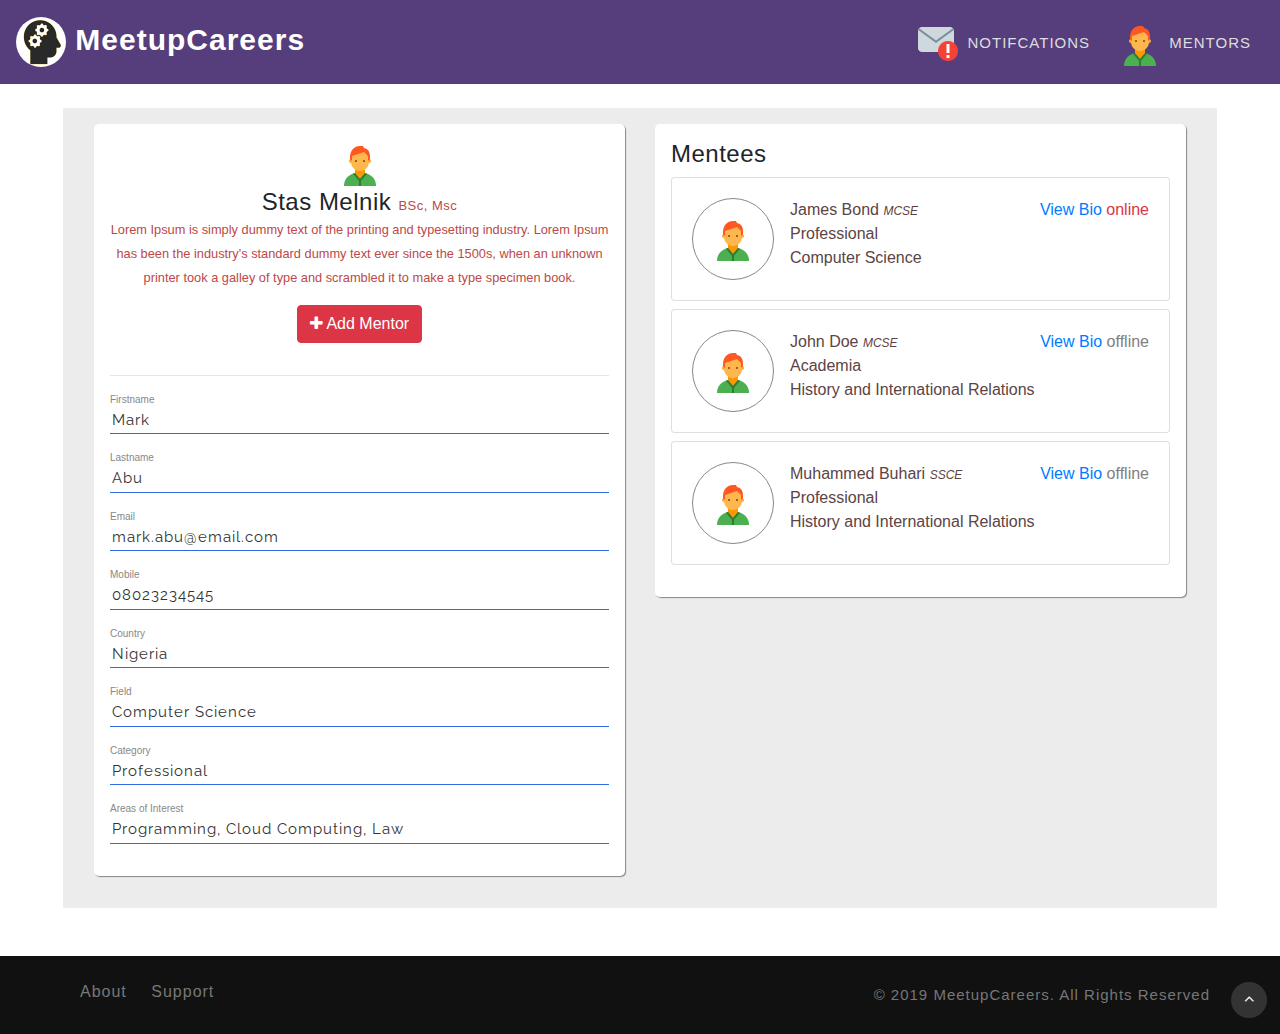
<file: view_bio_mentor.html>
<!DOCTYPE html>
<html lang="en">
<head>
<title>Meet-up Careers</title>
 <!-- Meta-Tags -->
    <meta name="viewport" content="width=device-width, initial-scale=1">
    <meta charset="utf-8">
    <script>
        addEventListener("load", function () {
            setTimeout(hideURLbar, 0);
        }, false);

        function hideURLbar() {
            window.scrollTo(0, 1);
        }
    </script>
    <!-- //Meta-Tags -->
	
	<!-- css files -->
    <link href="css/bootstrap.css" rel='stylesheet' type='text/css' /><!-- bootstrap css -->
    <link href="css/style.css" rel='stylesheet' type='text/css' /><!-- custom css -->
	<link href="css/css_slider.css" type="text/css" rel="stylesheet" media="all">
    <link href="css/font-awesome.min.css" rel="stylesheet"><!-- fontawesome css -->
	
    <!-- //css files -->
    
    <!-- js files -->
	<script type = "text/javascript" src="js/jquery-2.1.4.min.js"></script>
  
	<script type = "text/javascript" src="js/bootstrap.js"></script>
	<!-- js files -->
	
	<!-- google fonts -->
    <link href="//fonts.googleapis.com/css?family=Raleway:100,100i,200,
          200i,300,300i,400,400i,500,500i,600,600i,700,700i,800,800i,900,900i" rel="stylesheet">
	<!-- //google fonts -->
	
</head>
<body>

    <div>
            <nav class="py-3 d-lg-flex navbar" id="home">
                    <div id="logo">
                        <h1> <a href="index.html"><img src="images/s2.png" alt=""> MeetupCareers</a></h1>
                    </div>
                    <label for="drop" class="toggle"><span class="fa fa-bars"></span></label>
                    <input type="checkbox" id="drop" />
                    <ul class="menu ml-auto mt-1">
                        <li class=""><a href="#"> <img src="images/msg_2.png"/> NOTIFCATIONS </a></li>
                        <li class=""><a href="mentors.html"><img src="images/profile_2.png"/> Mentors</a></li>
                    </ul>
            
            </nav>

            <div class="container-fluid update-profile-container">
                    <div class="row dashboard-content mt-4 mr-5 ml-5 mb-5 md-offset-1">
                        <div class="col-md-6">
                                <div class="profile mb-3">

                                    <div>
                                        <img src="images/profile_2.png"/>
                                        <div class="profile-bio">
                                            <div>
                                                <h4>Stas Melnik <small style="font-size:13px;"> BSc, Msc</small></h4>

                                                <small>Lorem Ipsum is simply dummy text of the printing and typesetting industry. 
                                                    Lorem Ipsum has been the industry's standard dummy text ever since the 1500s, 
                                                    when an unknown printer took a galley of type and scrambled it to make a type specimen book.
                                                </small>

                                                <div>
                                                    <button class="btn btn-danger ml-auto mt-3 mb-3" ><i class="fa fa-plus"></i> Add Mentor</button>

                                                </div>
                                            </div>
                                        </div>
                                    </div>
                                    <hr>
                                    <div class="profile-info mt-3">

                                        <div class="form-group">
                                            <label>Firstname</label>
                                            <input type="text" value="Mark" readonly/>
                
                                        </div>
                                        <div class="form-group">
                                                <label>Lastname</label>
                                                <input type="text" value="Abu" readonly/>
                                        </div>
                                        <div class="form-group">
                                                <label>Email</label>
                                                <input type="email" value="mark.abu@email.com" readonly/>
                                        </div>
                                        <div class="form-group">
                                                <label>Mobile</label>
                                                <input type="text" value="08023234545" readonly/>
                                        </div>
                                        <div class="form-group">
                                                <label>Country</label>
                                                <input type="text" value="Nigeria" readonly/>
                                        </div>
                                        <div class="form-group">
                                                <label>Field</label>
                                                <input type="text" value="Computer Science" readonly/>
                                        </div>
                                        <div class="form-group">
                                                <label>Category</label>
                                                <input type="text" value="Professional" readonly/>
                                        </div>
                                        <div class="form-group">
                                                <label>Areas of Interest</label>
                                                <input type="text" value="Programming, Cloud Computing, Law" readonly/>
                                        </div>
                                
                                    </div>
                                    
                                </div>

                        </div>

                        <div class="col-md-6">
                                <div class="connections">
                                        <h4 class="mb-2">Mentees</h4>
                                        <div class="connections-list mb-3">
                                            <div class="card mb-2">
                                                    <div class="card-body">
                                                        <div class="card-image mr-3">
                                                            <img src="images/profile_2.png"/>
                                                        </div>
                                                        <div class="card-info">
                                                            <div>
                                                                 James Bond <i>MCSE</i>
                                                            </div>
                                                            <div>
                                                                Professional
                                                            </div>
                                                            <div>
                                                                Computer Science
                                                            </div>
                                               
                                                        </div>
                
                                                        <div class="ml-auto">
                                                                <a href="#">View Bio</a>
                                                                <span class="online">online</span>
                                        
                                                        </div>
                                                    </div>
                                            </div>
                
                                            <div class="card mb-2">
                                                    <div class="card-body">
                                                        <div class="card-image mr-3">
                                                            <img src="images/profile_2.png"/>
                                                        </div>
                                                        <div class="card-info">
                                                            <div>
                                                                 John Doe <i>MCSE</i>
                                                            </div>
                                                            <div>
                                                                Academia
                                                            </div>
                                                            <div>
                                                                History and International Relations
                                                            </div>
                                               
                                                        </div>
                
                                                        <div class="ml-auto">
                                                                <a href="#">View Bio</a>
                                                                <span class="offline">offline</span>
                                                    
                                                        </div>
                                                    </div>
                                            </div>
                
                                            <div class="card mb-2">
                                                    <div class="card-body">
                                                        <div class="card-image mr-3">
                                                            <img src="images/profile_2.png"/>
                                                        </div>
                                                        <div class="card-info">
                                                            <div>
                                                                 Muhammed Buhari <i>SSCE</i>
                                                            </div>
                                                            <div>
                                                                Professional
                                                            </div>
                                                            <div>
                                                                History and International Relations
                                                            </div>
                                               
                                                        </div>
                
                                                        <div class="ml-auto">
                                                                <a href="#">View Bio</a>
                                                                <span class="offline">offline</span>
                                                          
                                                        </div>
                                                    </div>
                                            </div>
                                        </div>
                                </div>
                        </div>

                    </div>
                
            </div>
    </div>

    <!-- copyright -->
<section class="copyright">
        <div class="container py-4">
            <div class="row bottom">
                <ul class="col-lg-6 links p-0">
                    <li><a href="#" class="">About</a></li>
                    <li><a href="#" class="">Support </a></li>
                </ul>
                <div class="col-lg-6 copy-right p-0">
                    <p class="">© 2019 MeetupCareers. All rights reserved
                    </p>
                </div>
            </div>
        </div>
    </section>
    <!-- //copyright -->
    
    <!-- move top -->
    <div class="move-top text-right">
        <a href="#home" class="move-top"> 
            <span class="fa fa-angle-up  mb-3" aria-hidden="true"></span>
        </a>
    </div>
</body>
</html>
</file>
<file: css/style.css>
html,
body {
    margin: 0;
    font-size: 100%;
    background: #fff;
    font-family: 'Lato', sans-serif;
}

html {
  scroll-behavior: smooth;
}
body a {
    text-decoration: none;
    transition: 0.5s all;
    -webkit-transition: 0.5s all;
    -moz-transition: 0.5s all;
    -o-transition: 0.5s all;
    -ms-transition: 0.5s all;

}

body img {
    max-width: 100%;
}

a:hover {
    text-decoration: none;
}

input[type="button"],
input[type="submit"],
input[type="text"],
input[type="email"],
input[type="search"] {
    transition: 0.5s all;
    -webkit-transition: 0.5s all;
    -moz-transition: 0.5s all;
    -o-transition: 0.5s all;
    -ms-transition: 0.5s all;
}

h1,
h2,
h3,
h4,
h5,
h6 {
    margin: 0;
    letter-spacing: .5px;
}

p {
    margin: 0;
	font-size: 15px;
    line-height: 2em;
    letter-spacing: 1px;
    color: #666;
}

ul {
    margin: 0;
    padding: 0;
}

/*-- header --*/

header {
    position: absolute;
    width: 100%;
    padding: 15px 0;
	z-index: 9;
}
.right-p li ,.right-p li  a{
    display: inline-block;
    color: #ddd;
    font-size: 15px;
    letter-spacing: 2px;
}
.right-p li  span{
    color: #fff;
}
/*-- header --*/

.toggle,
[id^=drop] {
	display: none;
}

/* Giving a background-color to the nav container. */
nav { 
	margin:0;
	padding: 0;
}
#logo img, .footer-title img {
    border-radius: 50%;
    -webkit-border-radius: 50%;
    -moz-border-radius: 50%;
    -ms-border-radius: 50%;
    -o-border-radius: 50%;
    width: 50px;
}

#logo a {
	float: left;
    font-size: .75em;
    font-weight: 600;
    display: initial;
    margin: 0;
    letter-spacing: 1px;
    color: #fff;
    padding: 0px 0;
    border: none;
    text-transform: capitalize;
}
#logo a span.fa {
    color: #ff4f81;
}


/* Since we'll have the "ul li" "float:left"
 * we need to add a clear after the container. */

nav:after {
	content:"";
	display:table;
	clear:both;
}

/* Removing padding, margin and "list-style" from the "ul",
 * and adding "position:reltive" */
nav ul {
	float: right;
	padding:0;
	margin:0;
	list-style: none;
	position: relative;
	}
	
/* Positioning the navigation items inline */
nav ul li {
	margin: 0px;
	display:inline-block;
	float: left;
	}

/* Styling the links */
nav a {
    color: #ddd;
    text-transform: uppercase;
    letter-spacing: 1px;
    padding-left: 0;
    padding-right: 0;
	padding: 10px 13px;
    font-weight: 400;
    font-size: 15px;
    vertical-align: middle;
}
nav ul li ul li:hover { background: #f8f9fa; }

/* Background color change on Hover */
nav a:hover { 
	color: #ddd;
}
.menu li.active  a{ 
	color: #fff;
}
.menu
/* Hide Dropdowns by Default
 * and giving it a position of absolute */
nav ul ul {
	display: none;
	position: absolute; 
	/* has to be the same number as the "line-height" of "nav a" */
	top: 30px; 
    background: #fff;
    padding: 10px;
}
.search-mentor, .connections, .profile, .pending-request, .bio-info{
	background: #fff;
	padding: 1em;
	border-radius: 5px;
	box-shadow: 1px 1px 1px #888888;
}
.card-body {
	display: flex;
	color: rgb(92, 68, 68);
	font-weight: 500;
}
.card-body span.online {
	color: #dc3545;
}
.card-body span.offline {
	color: #808080;
}
.card-body i{
	font-size: 12px;
}
.card-image {
	border: 1px solid #888;
	padding: 1em;
	border-radius: 50px;
}
.dashboard-content{
	background: #ececec;	
	padding: 1em;
}
.dashboard-content .form-group{
	display: grid;
}
.dashboard-content input[type="text"] , textarea{
	border-bottom: 1px solid #3369e7;
	padding: 2px;
	width: 100%;
	margin: 0;
}
.dashboard-content textarea{
	padding: 1em;
}
.dashboard-content input[type="email"], .message-form input[type="text"], 
.message-form input[type="date"], .message-form input[type="time"]{
	border-bottom: 1px solid #3369e7;
	width: 100%;
	padding: 2px;
	margin: 0;
}
.message-form input[type="date"], .message-form input[type="time"]{
	border-top: none;
	border-left: none;
}
.left-content, .right-content {
	border-radius: 5px;
	padding: 1em;
}
.profile {
	text-align: center;
}
.profile-info{
	text-align: left;
}
.profile-info label, .message-form label, .bio-info label{
	margin: 0;
	color: #888;
	font-size: 10px;
}
.bio-info .checkbox label {
	margin: 1em;
	color: #fff;
	padding: 3px;
	border-radius: 3px;
	font-size: 16px;
	border: 1px solid #333;
	background: #e21d1d;
}
.bio-info .checkbox-certs label {
	background:#3369e7;
}
.profile small {
	color:#be4747;
}




.modal-custom:target .modal-container {
    -webkit-transform: translate(-50%, 0%);
    -ms-transform: translate(-50%, 0%);
    transform: translate(-50%, 0%);    
}

.modal-container {
    position: fixed;
    background-color: #fff;
    left: 50%;
    top: 10%;
    width: 100%;
    border-radius: 5px 0px 0px 5px;
    border-right: 10px solid #ff654d ;
    max-width: 650px;
    -webkit-transform: translate(-50%, -250%);
    -ms-transform: translate(-50%, -250%);
    transform: translate(-50%, -250%);  
    transition: transform 200ms ease-out;
    -webkit-transition: transform 200ms ease-out;
    -ms-transition: transform 200ms ease-out;

}

.modal-custom::before {
    content: "";
    position: fixed;
    display: none;
    background-color: rgba(0, 0, 0, .8);
    top: 0;
    left: 0;
    height: 100%;
    width: 100%;
}

.modal-custom:target::before{
    display: block;
}



/* Display Dropdowns on Hover */
nav ul li:hover > ul {
	display:inherit;
}
	
/* Fisrt Tier Dropdown */
nav ul ul li {
	width:170px;
	float:none;
	display:list-item;
	position: relative;
}
nav ul ul li a {
    color: #333;
    padding: 5px 10px;
    display: block;
}
/* Second, Third and more Tiers	
 * We move the 2nd and 3rd etc tier dropdowns to the left
 * by the amount of the width of the first tier.
*/
nav ul ul ul li {
	position: relative;
	top:-60px;
	/* has to be the same number as the "width" of "nav ul ul li" */ 
	left:170px; 
}

/* Change ' +' in order to change the Dropdown symbol */
li > a:only-child:after { content: ''; }
.navbar{
	background: #563d7c;
    color: #fff;
}
.signupform {
	padding: 3em 0;
}
.register-login-toggle{
	background: none;
	border: none;
	color: #3369e7;
}
.register-login-toggle:focus {
	border: none;
	box-shadow: none;
}

.agile_info {
	display: -webkit-box;      /* OLD - iOS 6-, Safari 3.1-6 */
	display: -moz-box;         /* OLD - Firefox 19- (buggy but mostly works) */
	display: -ms-flexbox;      /* TWEENER - IE 10 */
	display: -webkit-flex;     /* NEW - Chrome */
	display: flex;             /* NEW, Spec - Opera 12.1, Firefox 20+ */
}

.l_form {
    padding: 0px;
    flex-basis: 50%;
	-webkit-flex-basis: 50%;
}
.left_grid_info {
    padding-right: 3em;
}
.left_grid_info h1 {
    font-size: 45px;
    margin: 1em 0em .5em 0em;
    color: #333;
    font-weight: 700;
}
input[type="button"], input[type="submit"] {
	transition: 0.5s all;
	-webkit-transition: 0.5s all;
	-moz-transition: 0.5s all;
	-o-transition: 0.5s all;
	-ms-transition: 0.5s all;
}

input[type="email"], input[type="text"]  {
	font-size: 15px;
	color: #333;
    text-align: left;
    letter-spacing: 1px;
    padding: 14px 10px;
	width:93%;
	display:inline-block;
    box-sizing: border-box;
   	border: none;
    outline: none;
    background: transparent;
	font-family: 'Raleway', sans-serif;
}
input[type="Password"] {
	font-size: 15px;
	color: #333;
    text-align: left;
    text-transform: capitalize;
    letter-spacing: 1px;
    padding: 14px 10px;
	width:93%;
	display:inline-block;
    box-sizing: border-box;
   	border: none;
    outline: none;
    background: transparent;
	font-family: 'Raleway', sans-serif;
}
.input-group {
    margin-top: 10px;
    margin-bottom: 20px;
	padding: 3px 10px;
	border: 1px solid #ddd;
	background: #fff;
}
.input-group span.fa {
	font-size: 16px;
	 vertical-align: middle;
	 box-sizing:border-box;
	 float:left;
	 text-align: center;
	 width:6%;
	 padding: 15px 0px;
	 color: #01cd74;
 }
 
.btn-block {
    background: #ff4040;
    border: none;
    color: #fff;
    font-size: 13px;
    padding: 12px 40px;
    letter-spacing: 2px;
    text-transform: uppercase;
    cursor: pointer;
}
/* Media Queries
--------------------------------------------- */

@media all and (max-width : 991px) {

	.signupform {
		padding: 1em 0;
	}
	#logo 
	{
		display: block;
		padding: 0;
		width: 100%;
		text-align: center;
		float: none;
	}
	.menu li.active a {
		color: #3369e7;
	}
	nav ul li span {
		color: #333;
	}
	nav {
		margin: 0;
	}
	nav a {
		color: #333;
	}

	/* Hide the navigation menu by default */
	/* Also hide the  */
	.toggle + a,
	.menu {
		display: none;
	}

	/* Stylinf the toggle lable */
	.toggle {
		display: block;
		padding: 5px 15px;
		font-size: 20px;
		text-decoration: none;
		border: none;
		float: right;
		background-color: #3369e7;
		color: #fff;
		margin-bottom: 0;
	}
	.menu .toggle {
		float: none;
		text-align: center;
		margin: auto;
		width: 30%;
		padding: 5px;
		font-weight: normal;
		font-size: 15px;
		letter-spacing: 1px;
	}

	.toggle:hover {
		color:#333;
		background-color: #fff;
	}

	/* Display Dropdown when clicked on Parent Lable */
	[id^=drop]:checked + ul {
		display: block;
		background: #fff;
		padding: 15px 0;
		width:100%;
		text-align: center;
	}

	/* Change menu item's width to 100% */
	nav ul li {
		display: block;
		width: 100%;
		padding: 7px 0;
		}
	nav a{
		padding: 5px 0;
	}
	nav a:hover {
		color: #333;
	}
	.login-icon {
		text-align: center;
	}
	nav ul ul .toggle,
	nav ul ul a {
		padding: 0 40px;
	}

	nav ul ul ul a {
		padding: 0 80px;
	}

	nav a:hover,
 	nav ul ul ul a {
		background-color: transparent;
	}
  
	nav ul li ul li .toggle,
	nav ul ul a,
	nav ul ul ul a{
		padding:14px 20px;	
		color:#FFF;
		font-size:17px; 
	}
  
  
	nav ul li ul li .toggle,
	nav ul ul a {
		background-color: #fff; 
	}
	nav ul ul li a {
		font-size: 15px;
	}
	ul.inner-ul{
		padding: 0!important;
	}
	/* Hide Dropdowns by Default */
	nav ul ul {
		float: none;
		position:static;
		color: #ffffff;
		/* has to be the same number as the "line-height" of "nav a" */
	}
		
	/* Hide menus on hover */
	nav ul ul li:hover > ul,
	nav ul li:hover > ul {
		display: none;
	}
		
	/* Fisrt Tier Dropdown */
	nav ul ul li {
		display: block;
		width: 100%;
		padding: 0;
	}

	nav ul ul ul li {
		position: static;
		/* has to be the same number as the "width" of "nav ul ul li" */ 

	}

}

@media all and (max-width : 330px) {

	nav ul li {
		display:block;
		width: 94%;
	}

}
.user span.fa {
    font-size: 25px;
    color: #fff;
}
/*-- //header --*/

/*-- banner --*/
.banner {
    background: url(../images/banner2-min.jpg)no-repeat center;
    -webkit-background-size: cover;
    -moz-background-size: cover;
    -o-background-size: cover;
    -ms-background-size: cover;
    background-size: cover;
}
.layer {
    background: rgba(0, 0, 0, 0.5);
}
.w3ls_banner_txt p {
    color: #eee;
    text-transform: capitalize;
    font-size: 15px;
}
.banner-text-w3pvt {
    padding: 17vw 0 11vw;
    box-sizing: border-box;
}
.banner-form-w3 {
    padding: 12vw 0 0vw;
    box-sizing: border-box;
}

h3.b-w3ltxt span {
    color: #fff;
}
h3.b-w3ltxt {
    font-size: 3.5em;
    color: #fff;
    font-weight: 600;
    text-shadow: 1px 1px 0px #333;
}

h4.b-w3ltxt {
    font-size: 3em;
    letter-spacing: 3px;
    font-weight: 300;
    color: #fff;
}

.btn-banner {
    background: #3369e7;
    color: #fff;
    font-size: 15px;
    letter-spacing: 1px;
    padding: 12px 30px;
    display: inline-block;
}
.btn-banner:hover  {
    color: #fff;
}

.form-style-w3ls input[type="text"], .form-style-w3ls input[type="email"], .form-style-w3ls input[type="password"],select {
    outline: none;
    font-size: 14px;
    border: none;
    color: #666;
    background: #f1f1f1;
    letter-spacing: 0.5px;
    padding: 14px 20px;
    width: 100%;
    box-sizing: border-box;
    margin-bottom: 15px;
}
.form-style-w3ls button.btn {
    color: #fff;
    background: #3369e7;
    border: none;
    padding: 14px 0;
    outline: none;
	border-radius: 0;
    width: 100%;
    font-size: 15px;
    cursor: pointer;
    letter-spacing: 1px;
    -webkit-transition: 0.5s all;
    -o-transition: 0.5s all;
    -moz-transition: 0.5s all;
    -ms-transition: 0.5s all;
    transition: 0.5s all;
}
.form-style-w3ls input[type="submit"]:hover {
    background: #dc3545;
}
.padding {
    padding: 2.5em;
	background: #fff;
}
.form-style-w3ls span {
    font-size: 13px;
    color: #666;
}
.form-style-w3ls span a {
    color: #3369e7;
}

/*-- //banner --*/


/*-- banner bottom --*/
/* girds */
.three-grids-w3pvt-1 {
    background: url(../images/bb.jpg) no-repeat center;
    background-size: cover;
    -webkit-background-size: cover;
    -moz-background-size: cover;
    -o-background-size: cover;
    -ms-background-size: cover;
    min-height: 300px;
	position: relative;
    z-index: 1;
}

.three-grids-w3pvt-1:before,.three-grids-w3pvt-2:before,.three-grids-w3pvt-3:before,.three-grids-w3pvt-4:before {
    content: '';
    position: absolute;
    width: 100%;
    height: 100%;
    top: 0;
    left: 0;
    opacity: 0.5;
    background: #111;
    z-index: -1;
}

.three-grids-w3pvt-2 {
    background: url(../images/bg1.jpg) no-repeat center;
    background-size: cover;
    -webkit-background-size: cover;
    -moz-background-size: cover;
    -o-background-size: cover;
    -ms-background-size: cover;
    min-height: 300px;
	position: relative;
    z-index: 1;
}

.three-grids-w3pvt-3 {
    background: url(../images/bg2.jpg) no-repeat center;
    background-size: cover;
    -webkit-background-size: cover;
    -moz-background-size: cover;
    -o-background-size: cover;
    -ms-background-size: cover;
    min-height: 300px;
	position: relative;
    z-index: 1;
}
.three-grids-w3pvt-4 {
    background: url(../images/bg3.jpg) no-repeat center;
    background-size: cover;
    -webkit-background-size: cover;
    -moz-background-size: cover;
    -o-background-size: cover;
    -ms-background-size: cover;
    min-height: 300px;
	position: relative;
    z-index: 1;
}

.text-effect-wthree {
    margin-top: 13em;
}

.text-effect-wthree h5 {
    font-size: 22px;
	color: #fff;
}

.text-effect-wthree p {
    font-size: 15px;
	color: #ccc;
}
.ser-img span.fa {
    font-size: 40px;
    color: #000;
}
/* //girds */

h2.heading{
    font-size: 30px;
    text-transform: capitalize;
    color: #333;
    font-weight: 600;
}

/*-- banner bottom --*/


/*-- services --*/
.mb-60 {
    margin-bottom: 60px;
}
.services-inner {
    border: 2px solid #3369e7;
    margin-left: 35px;
    transition: .3s;
    background: #fff
}
.our-services-img {
    float: left;
    margin-left: -36px;
    margin-right: 22px;
    margin-top: 28px;
}
.our-services-img img {
    width: 68px;
}
.our-services-text {
    padding-right: 10px;
}
.our-services-text {
    overflow: hidden;
    padding: 28px 0 25px;
}
.our-services-text h4 {
    color: #222222;
    font-size: 18px;
    font-weight: 700;
    letter-spacing: 1px;
    margin-bottom: 8px;
    padding-bottom: 10px;
    position: relative;
    text-transform: uppercase;
}
.position-image img {
    position: absolute;
    top: 16%;
    left: 0%;
    bottom: 0%;
    width: 20%;
    z-index: -1;
}
.our-services-text h4::before {
    background: #3369e7 none repeat scroll 0 0;
    bottom: 0;
    content: "";
    height: 1px;
    position: absolute;
    width: 40px;
}
.our-services-wrapper:hover .services-inner {
    background: #fff none repeat scroll 0 0;
    border: 2px solid transparent;
    box-shadow: 0px 1px 10px 0px rgba(0, 0, 0, 0.2);
}
.our-services-text p {
    margin-bottom: 0;
}
.services p {
    font-size: 14px;
    font-weight: 400;
    line-height: 26px;
    color: #666;
}
.services  {
    position: relative;
    z-index: 2;
}
/*-- //services-- */


/*-- team --*/ 

.team-info {
    padding: 20px 20px 0;
}

.team-info h3 {
    font-size: 1.3em;
    letter-spacing: 1px;
    color: #222;
}

.team-info span{
    margin-top: .5em;
    font-size: .8em;
    text-transform: uppercase;
    color: #888;
    letter-spacing: 1px;
}
/*-- //team --*/ 


/*-- stats --*/

h3.heading {
    font-size: 40px;
    text-transform: capitalize;
    color: #333;
    font-weight: 600;
}

.section-stats {
    background: #3369e7;
    background-size: cover;
    -webkit-background-size: cover;
    -moz-background-size: cover;
    -o-background-size: cover;
    -ms-background-size: cover;
    position: relative;
}
.section-stats h3.heading,.testimonials h3.heading{
	color: #fff;
}
p.counter {
    color: #fff;
    font-size: 2.5em;
    letter-spacing: 1px;
}

.text-stat p {
    font-size: 15px;
    letter-spacing: .5px;
}
p.para-text-w3ls{
    font-size: 15px;
	color: #ccc;
}
.w3layouts_stats_left i {
    font-size: 30px;
    color: #fff;
    background: #333;
    width: 70px;
    height: 70px;
    border-radius: 50%;
    line-height: 70px;
}
.text-stat h4 {
    font-size: 22px;
    color: #ddd;
    line-height: 35px;
    padding: 1em;
    border: 8px solid #aaa;
}
.w3layouts_stats_left{
    box-shadow: 0px 1px 10px 0px rgba(0, 0, 0, 0.2);
    border: 1px solid #fff;
    padding: 2em 0 !important;
}
.stats-icon {
    background: #333;
    width: 70px;
    height: 70px;
    border-radius: 50%;
    -webkit-border-radius: 50%;
    -moz-border-radius: 50%;
    -ms-border-radius: 50%;
    -o-border-radius: 50%;
    line-height: 70px;
    margin: auto;
}
.w3layouts_stats_left span.fa {
    color: #fff;
    font-size: 25px;
    line-height: 70px;
}
.w3layouts_stats_left:hover{
	border: 1px solid transparent !important;
}

/*-- //stats --*/


/*-- other services --*/

.info p {
    color: #888;
    font-size: 15px;
}
.info h4 {
    color: #222222;
    font-size: 20px;
    font-weight: 700;
    letter-spacing: 1px;
    position: relative;
    text-transform: uppercase;
}
.info img{
	width:50px;
}
.info{
	box-shadow: 0px 0px 10px 0px rgba(0, 0, 0, 0.2);
}
/*-- //other services --*/


/* -- testimonials --*/
.testimonials {
    background: url(../images/testimonials.jpg)no-repeat 0px 0px;
    -webkit-background-size: cover;
    -moz-background-size: cover;
    -o-background-size: cover;
    -ms-background-size: cover;
    background-size: cover;
}
.testi-info-text h4 {
    color: #fff;
    font-size: 23px;
    text-transform: capitalize;
    margin: 0em 0 0em;
    letter-spacing: 2px;
}
.testi-info-text p {
    letter-spacing: 1px;
    width: 100%;
    margin: 0em auto 0;
    color: #ccc;
    line-height: 30px;
    padding: 1em 1em;
    font-size: 15px;
}
.testi-pos h4 {
    text-transform: uppercase;
    font-size: 1em;
    color: #fff;
    font-weight: 600;
    letter-spacing: 2px;
}
/* -- //testimonials --*/


/*-- subscribe --*/
subscribe form {
    border: 1px solid #808080;
    width: 80%;
    margin-top: 10px;
}

footer {
    background: url(../images/footer.jpg)no-repeat center;
    -webkit-background-size: cover;
    -moz-background-size: cover;
    -o-background-size: cover;
    -ms-background-size: cover;
    background-size: cover;
}

.footer-layer {
    background: rgba(0, 0, 0, 0.8);
}
.footer-grid_section {
    width: 70%;
    margin: auto;
}
.footer-title a {
    font-size: 33px;
    text-transform: capitalize;
    font-weight: 600;
    color: #eee;
}
.footer-text p{
    color: #aaa;
}
ul.social_section_1info {
    margin-top: 20px;
}
ul.social_section_1info li {
    display: inline-block;
}

ul.social_section_1info a {
    margin-right: 4px;
    width: 40px;
    height: 40px;
    display: block;
    text-align: center;
    line-height: 40px;
	border-radius: 50%;
	-webkit-border-radius: 50%;
	-moz-border-radius: 50%;
	-ms-border-radius: 50%;
	-o-border-radius: 50%;
}

ul.social_section_1info a span.fa {
    font-size: 13.5px;
    color: #ccc;
    line-height: 40px;
}
ul.links li {
    display: inline-block;
    padding: 0 10px;
}
ul.links  a ,.copy-right p,.copy-right p a{
    color: #777;
    letter-spacing: 1px;
    text-transform: capitalize;
}
.copyright {
    background: #111;
}
.copy-right {
    text-align: right;
}
.copy-right p a:hover{
    color: #fff;
}
.image {
    width: 20%;
}
.subscribe form input[type="email"] {
    outline: none;
    padding: 15px 25px;
    color: #333;
    font-size: 14px;
	text-transform: capitalize;
    width: 90%;
    border: none;
    background: #fff;
    letter-spacing: 1px;
}
.subscribe button.btn1 {
    color: #fff;
    border: none;
    padding: 13px 0;
    outline: none;
    text-align: center;
    text-decoration: none;
    background: #333;
    cursor: pointer;
    -webkit-transition: 0.5s all;
    -moz-transition: 0.5s all;
    -o-transition: 0.5s all;
    -ms-transition: 0.5s all;
    transition: 0.5s all;
    float: right;
    width: 10%;
}

.subscribe form {
    width: 80%;
    margin-top: 10px;
}
.subscribe h3 {
    font-size: 40px;
    color: #fff;
    letter-spacing: 1px;
}
.subscribe-left {
	background: #3369e7;
}
.subscribe-right {
    background: #dc3545;
}
.subscribe-right p {
    color: #eee;
}
.news-icon {
    width: 20%;
	text-align: center;
}
.news-icon span.fa {
    color: #fff;
    font-size: 55px;
    margin-top: 20px;
}
/*-- //subscribe --*/


/*-- move top --*/

.move-top {
    position: relative;
}

a.move-top {
    text-align: center;
    position: absolute;
    right: 1%;
    bottom: 0%;
}

a.move-top span{
    color: #fff;
    width: 36px;
    height: 36px;
    border: transparent;
    line-height: 2em;
    background: #333;
    border-radius: 50px;
    -webkit-border-radius: 50px;
    -o-border-radius: 50px;
    -moz-border-radius: 50px;
    -ms-border-radius: 50px;
}

/*-- //move top --*/


/*-- responsive design --*/

@media(max-width:1440px) {
    .position-image img {
		top: 23%;
	}
}
@media(max-width:1080px) {
    .navbar-light .navbar-nav .nav-link {
		padding: 0 0px 5px;
	}
	.left_grid_info h1 {
		font-size: 35px;
	}
	h3.b-w3ltxt {
		font-size: 3em;
	}
	h4.b-w3ltxt {
		font-size: 2.8em;
	}
	.banner-form-w3 h5 {
		font-size: 17px;
	}
	.our-services-img {
		margin-right: 8px;
	}
	.our-services-text h4 {
		font-size: 17px;
		letter-spacing: .5px;
	}
	.our-services-img img {
		width: 62px;
	}
	.info h4 {
		font-size: 18px;
	}
	.info img {
		width: 42px;
	}
	.footer-grid_section {
		width: 75%;
	}
	ul.links a, .copy-right p, .copy-right p a {
		letter-spacing: 0.5px;
	}
    .banner-text-w3pvt {
		padding: 19vw 0 15vw;
	}
	.banner-form-w3 {
		padding: 15vw 0 0vw;
	}
	.padding {
		padding: 2em;
	}
	nav a {
		padding: 10px 10px;
		font-size: 14px;
	}
	#logo a {
		font-size: .6em;
	}
	#logo img, .footer-title img {
		width: 45px;
	}
	.footer-title a {
		font-size: 28px;
	}
	.subscribe h3 {
		font-size: 34px;
	}
}
@media(max-width:1024px) {
	p.counter {
		font-size: 2em;
	}
	.testi-info-text h4 {
		font-size: 20px;
		letter-spacing: 1px;
	}
	.left_grid_info {
		padding-right: 3em;
		padding-top: 2em;
	}
}
@media(max-width:991px) {
    .banner-text-w3pvt {
		padding: 19vw 0 8vw;
	}
	.banner-form-w3 {
		padding: 0vw 0 10vw;
	}    
	.testi-info-text p {
		padding: 1em 0em;
		font-size: 14.5px;
	}
	.footer-grid_section {
		width: 100%;
	}
	.links{
		text-align: center;
	}
	.copy-right {
		text-align: center;
		margin-top: 10px
	}
	.subscribe form {
		width: 90%;
	}
	.bottom-grids .col-md-3 {
		padding: 0 5px;
	}
	.text-effect-wthree h5 {
		font-size: 19px;
	}
	.team-grid {
		padding: 5px;
	}
	.team-info h3 {
		font-size: 1.2em;
	}
	.image {
		width: 5%;
	}
}
@media(max-width:900px) {
	.subscribe h3 {
		font-size: 30px;
	}
	h2.heading {
		font-size: 27px;
	}
	h3.heading {
		font-size: 35px;
	}
	.left_grid_info {
		padding-right: 2em;
	}
	.left_grid_info h1 {
		font-size: 30px;
		letter-spacing: 1px;
	}
}
@media(max-width:768px) {
    .subscribe h3 {
		font-size: 30px;
	}
	.left_grid_info {
		padding-right: 2em;
	}
	.left_grid_info h1 {
		font-size: 30px;
		letter-spacing: 1px;
	}
	.footer-title a {
		font-size: 27px;
	}
	.testi-info-text h4 {
		font-size: 20px;
		letter-spacing: 1px;
	}
	h3.heading {
		font-size: 35px;
	}
	.w3layouts_stats_left i {
		font-size: 20px;
	}
	.banner-text-w3pvt {
		padding: 19vw 8vw 8vw;
	}
	.banner-form-w3 {
		padding: 0vw 0vw 10vw 8vw;
	} 
	.banner {
		background: url(../images/banner2.jpg)no-repeat -130px 0px;
		-webkit-background-size: cover;
		-moz-background-size: cover;
		-o-background-size: cover;
		-ms-background-size: cover;
		background-size: cover;
	}
}
@media(max-width:736px) {
    
	h3.b-w3ltxt {
		font-size: 2.8em;
	}
	h4.b-w3ltxt {
		font-size: 2.5em;
	}
	.image {
		width: 7%;
	}
	.img1 h3 {
		font-size: 22px;
	}
	ul.callbacks_tabs {
		position: absolute;
		bottom: -25px;
	}
	.banner-text-w3pvt {
		padding: 22vw 0vw 8vw;
	}
	.banner-form-w3 {
		padding: 0vw 0vw 10vw;
	}  
	.carousel-item p {
		font-size: 14px;
	}
	.ser-img img {
		width: 70px;
	}
	.team-grid {
		padding: 0 15px;
	}
	h2.heading {
		font-size: 23px;
	}
}
@media(max-width:667px) {
	.agile_info {
		flex-direction: column;
	}
	.left_grid_info h1 {
		font-size: 26px;
		letter-spacing: 1px;
	}
	h3.b-w3ltxt {
		font-size: 2.5em;
	}
	h4.b-w3ltxt {
		font-size: 2.2em;
	}
}
@media(max-width:568px) {
	.left_grid_info {
		padding-right: 0em;
	}
	.banner-text-w3pvt {
		padding: 22vw 8vw 8vw;
	}
	.banner-form-w3 {
		padding: 0vw 8vw 10vw 8vw;
	}  
	.position-image img {
		position: static;
		width: auto;
	}
	.banner-bottom p {
		font-size: 15px;
	}
	.subscribe h3 {
		font-size: 25px;
	}
	ul.banner_slide_bg .container-fluid {
		padding: 0;
	}
	.csslider>.navigation {
		left: -1% !important;
	}
	.team-grid {
		padding: 0 15px;
		width: 50%;
	}
	.left_grid_info h1 {
		margin: 0em 0em .5em 0em;
	}
	.csslider>.navigation label,.csslider>.navigation label:after {
		height: 4px !important;
	}
	.w3ls_banner_txt p {
		font-size: 14px;
	}
}
@media(max-width:480px) {
	.w3l_form {
		padding: 0em;
	}
	.left_grid_info p {
		font-size: 14px;
	}
	.left_grid_info {
		padding-top: 1em;
	}
    h3.heading {
		font-size: 34px;
	}
	h3.b-w3ltxt {
		font-size: 2.2em;
	}
	h4.b-w3ltxt {
		font-size: 2em;
		letter-spacing: 2px;
	}
	.banner-text-w3pvt {
		padding: 28vw 8vw 8vw;
	}
	h2.heading {
		font-size: 26px;
		line-height: 28px;
	}
	.right-p li, .right-p li a {
		font-size: 14px;
		letter-spacing: 1px;
	}
	.subscribe form {
		width: 100%;
	}
	.btn-banner {
		font-size: 15px;
		padding: 10px 25px;
	}
	.stats-icon {
		width: 65px;
		height: 65px;
		line-height: 65px;
	}
	.w3layouts_stats_left span.fa {
		font-size: 20px;
		line-height: 65px;
	}
	.csslider>.navigation {
		bottom: 0% !important;
	}
	ul.links a, .copy-right p, .copy-right p a {
		letter-spacing: 1px;
	}
	.banner {
		background: url(../images/banner2.jpg)no-repeat -230px 0px;
		-webkit-background-size: cover;
		-moz-background-size: cover;
		-o-background-size: cover;
		-ms-background-size: cover;
		background-size: cover;
	}
}
@media(max-width:414px) {
    h4.b-w3ltxt {
		font-size: 1.8em;
		letter-spacing: 1px;
	}
	.left_grid_info h4 {
		font-size: .9em;
	}
	.left_grid_info p {
		font-size: 14px;
	}
	.left_grid_info {
		padding-top: 1em;
	}
	.navbar-toggler {
		padding: 0.2rem 0.7rem;
	}
	.w3layouts_stats_left i {
		font-size: 16px;
		width: 60px;
		height: 60px;
		line-height: 60px;
	}
	p.counter {
		font-size: 2em;
	}
	.teamy {
		width: 49.5%;
	}
	.teamy__name {
		font-size: 1.2em;
	}
	.social {
		width: 38px;
		height: 38px;
		margin: 2px;
		font-size: 13px;
	}
	p.para-text-w3ls {
		font-size: 13px;
	}
	.subscribe form input[type="email"] {
		width: 85%;
	}
	.subscribe button.btn1 {
		width: 15%;
	}
	ul.links a, .copy-right p, .copy-right p a {
		font-size: 15px;
	}
	.image {
		width: 20%;
	}
	.ser-img img {
		width: 65px;
	}
	.copyright {
		padding: 0 1em;
	}
	ul.links a, .copy-right p, .copy-right p a {
		font-size: 14px;
	}
	.footer-title a {
		font-size: 22px;
	}
	.subscribe h3 {
		font-size: 22px;
	}
	.team-grid {
		padding: 0 10px;
	}
	h3.heading {
		font-size: 28px;
	}
	p.para-text-w3ls {
		font-size: 14px;
	}
	h3.b-w3ltxt {
		font-size: 2em;
	}
	h4.b-w3ltxt {
		font-size: 1.8em;
		letter-spacing: 1px;
	}
	#logo img, .footer-title img {
		width: 35px;
	}
	.section-stats .col-lg-3 {
		padding: 0 7px;
	}
	nav ul li {
		padding: 5px 0;
	}
}
@media(max-width:384px) {
    .right-p li, .right-p li a {
		font-size: 13px;
		letter-spacing: .5px;
	}
	.banner-text-w3pvt {
		padding: 33vw 7vw 8vw;
	}
	h3.b-w3ltxt {
		font-size: 2em;
	}
	h4.b-w3ltxt {
		font-size: 1.6em;
		letter-spacing: 1px;
	}
	.btn-banner {
		font-size: 14px;
		letter-spacing: 1px;
		padding: 10px 25px;
	}
	.padding {
		padding: 2em;
	}
	.banner-form-w3 {
		padding: 0vw 7vw 10vw 7vw;
	}
	h2.heading {
		font-size: 21px;
	}
	h3.heading {
		font-size: 30px;
	}
	.teamy__content {
		padding: 20px 10px;
	}
	.footer-text p {
		font-size: 14px;
	}
	ul.links a, .copy-right p, .copy-right p a {
		font-size: 14px;
	}
	.image {
		width: 25%;
	}
	.subscribe h3 {
		font-size: 25px;
	}
	.ser-img {
		padding-right: 0;
	}
	.team-info h3 {
		font-size: 1em;
	}
	.team-info span {
		font-size: .7em;
	}
}
@media(max-width:375px) {
    
}
@media(max-width:320px) {
    
}
/*-- //responsive design --*/
</file>
<file: css/css_slider.css>
.csslider {
    text-align: left;
    position: relative;
    margin-bottom: 0px;
}

.csslider>input {
    display: none;
}

/* .csslider>input:nth-of-type(10):checked~ul li:first-of-type {
    margin-left: -900%;
}

.csslider>input:nth-of-type(9):checked~ul li:first-of-type {
    margin-left: -800%;
}

.csslider>input:nth-of-type(8):checked~ul li:first-of-type {
    margin-left: -700%;
}

.csslider>input:nth-of-type(7):checked~ul li:first-of-type {
    margin-left: -600%;
}

.csslider>input:nth-of-type(6):checked~ul li:first-of-type {
    margin-left: -500%;
}

.csslider>input:nth-of-type(5):checked~ul li:first-of-type {
    margin-left: -400%;
}

.csslider>input:nth-of-type(4):checked~ul li:first-of-type {
    margin-left: -300%;
} */

.csslider>input:nth-of-type(3):checked~ul li:first-of-type {
    margin-left: -200%;
}

.csslider>input:nth-of-type(2):checked~ul li:first-of-type {
    margin-left: -100%;
}

.csslider>input:nth-of-type(1):checked~ul li:first-of-type {
    margin-left: 0%;
}

.csslider>ul {
    position: relative;
    /* height: 760px; */
    z-index: 1;
    font-size: 0;
    line-height: 0;
    margin: 0 auto;
    padding: 0;
    overflow: hidden;
    white-space: nowrap;
    -moz-box-sizing: border-box;
    -webkit-box-sizing: border-box;
    box-sizing: border-box;
}

.csslider>ul>li {
    position: relative;
    display: inline-block;
    width: 100%;
    height: 100%;
    overflow: hidden;
    font-size: 15px;
    font-size: initial;
    line-height: normal;
    -moz-transition: all 0.5s cubic-bezier(0.4, 1.3, 0.65, 1);
    -o-transition: all 0.5s ease-out;
    -webkit-transition: all 0.5s cubic-bezier(0.4, 1.3, 0.65, 1);
    transition: all 0.5s cubic-bezier(0.4, 1.3, 0.65, 1);
    vertical-align: top;
    -moz-box-sizing: border-box;
    -webkit-box-sizing: border-box;
    box-sizing: border-box;
    white-space: normal;
}

.csslider>ul>li.scrollable {
    overflow-y: scroll;
}

/* navigation bullets */
.csslider>.navigation {
    position: absolute;
    bottom: -5%;
    left: 2%;
    z-index: 10;
    margin-bottom: -10px;
    font-size: 0;
    line-height: 0;
    text-align: center;
    -webkit-touch-callout: none;
    -webkit-user-select: none;
    -khtml-user-select: none;
    -moz-user-select: none;
    -ms-user-select: none;
    user-select: none;
}

.csslider>.navigation label {
    position: relative;
    cursor: pointer;
    width: 15px;
    height: 8px;
    display: inline-block;
    margin: 0 5px;
    background: rgba(255, 255, 255, 0.6);
    transition: 0.5s all;
    -webkit-transition: 0.5s all;
    -moz-transition: 0.5s all;
    -o-transition: 0.5s all;
    -ms-transition: 0.5s all;
}

.csslider>.navigation label:hover:after {
    opacity: 1;
}

.csslider>.navigation label:after {
    content: '';
    position: absolute;
    left: 0;
    width: 15px;
    height: 8px;
    background: #fff;
    opacity: 0;
    transition: 0.5s all;
    -webkit-transition: 0.5s all;
    -moz-transition: 0.5s all;
    -o-transition: 0.5s all;
    -ms-transition: 0.5s all;
}

/* //navigation bullets */

/* navigation arrows */
.csslider>.arrows {
    -webkit-touch-callout: none;
    -webkit-user-select: none;
    -khtml-user-select: none;
    -moz-user-select: none;
    -ms-user-select: none;
    user-select: none;
}

.csslider.inside .navigation {
    bottom: 10px;
    margin-bottom: 10px;
}

.csslider.inside .navigation label {
    border: 1px solid #7e7e7e;
}

.csslider>input:nth-of-type(1):checked~.navigation label:nth-of-type(1):after,
.csslider>input:nth-of-type(2):checked~.navigation label:nth-of-type(2):after,
.csslider>input:nth-of-type(3):checked~.navigation label:nth-of-type(3):after {
    opacity: 1;
}

.csslider>.arrows {
    position: absolute;
    top: 50%;
    width: 100%;
    height: 26px;
    z-index: 1;
    -moz-box-sizing: content-box;
    -webkit-box-sizing: content-box;
    box-sizing: content-box;
}

.csslider>.arrows label {
    display: none;
    position: absolute;
    top: -50%;
    padding: 8px;
    box-shadow: inset 2px -2px 0 1px #ffffff;
    cursor: pointer;
    -moz-transition: box-shadow 0.15s, margin 0.15s;
    -o-transition: box-shadow 0.15s, margin 0.15s;
    -webkit-transition: box-shadow 0.15s, margin 0.15s;
    transition: box-shadow 0.15s, margin 0.15s;
}

.csslider>.arrows label:hover {
    box-shadow: inset 3px -3px 0 2px #ff3c41;
    margin: 0 0px;
}

.csslider>.arrows label:before {
    content: '';
    position: absolute;
    top: -100%;
    left: -100%;
    height: 300%;
    width: 300%;
}

.csslider.infinity>input:first-of-type:checked~.arrows label.goto-last,
.csslider>input:nth-of-type(1):checked~.arrows>label:nth-of-type(0),
.csslider>input:nth-of-type(2):checked~.arrows>label:nth-of-type(1),
.csslider>input:nth-of-type(3):checked~.arrows>label:nth-of-type(2) {
    display: block;
    left: 5%;
    right: auto;
    -moz-transform: rotate(45deg);
    -ms-transform: rotate(45deg);
    -o-transform: rotate(45deg);
    -webkit-transform: rotate(45deg);
    transform: rotate(45deg);
}

.csslider.infinity>input:last-of-type:checked~.arrows label.goto-first,
.csslider>input:nth-of-type(1):checked~.arrows>label:nth-of-type(2),
.csslider>input:nth-of-type(2):checked~.arrows>label:nth-of-type(3) {
    display: block;
    right: 5%;
    left: auto;
    -moz-transform: rotate(225deg);
    -ms-transform: rotate(225deg);
    -o-transform: rotate(225deg);
    -webkit-transform: rotate(225deg);
    transform: rotate(225deg);
}

/* //navigation arrows */

/* slider effect 
#slider1>input:nth-of-type(1):checked~ul #bg,
#slider1>input:nth-of-type(2):checked~ul #bg1,
#slider1>input:nth-of-type(3):checked~ul #bg2,
#slider1>input:nth-of-type(4):checked~ul #bg3 {
    width: 100%;
    -moz-transition: 0.5s 0.5s;
    -o-transition: 0.5s 0.5s;
    -webkit-transition: 0.5s 0.5s;
    transition: 0.5s 0.5s;
    text-align: center;
    padding: 0;
    height: 100%;
}

#slider1>input:nth-of-type(1):checked~ul #bg div,
#slider1>input:nth-of-type(2):checked~ul #bg1 div,
#slider1>input:nth-of-type(3):checked~ul #bg2 div,
#slider1>input:nth-of-type(4):checked~ul #bg3 div {
    -moz-transform: translate(0);
    -ms-transform: translate(0);
    -o-transform: translate(0);
    -webkit-transform: translate(0);
    transform: translate(0);
    -moz-transition: 0.5s 0.9s;
    -o-transition: 0.5s 0.9s;
    -webkit-transition: 0.5s 0.9s;
    transition: 0.5s 0.9s;
} */

/* //slider effect */

/* responsive */
@media screen and (max-width: 1280px) {

    .csslider.infinity>input:last-of-type:checked~.arrows label.goto-first,
    .csslider>input:nth-of-type(1):checked~.arrows>label:nth-of-type(2),
    .csslider>input:nth-of-type(2):checked~.arrows>label:nth-of-type(3),
    .csslider>input:nth-of-type(3):checked~.arrows>label:nth-of-type(4),
    .csslider>input:nth-of-type(4):checked~.arrows>label:nth-of-type(5),
    .csslider>input:nth-of-type(5):checked~.arrows>label:nth-of-type(6),
    .csslider>input:nth-of-type(6):checked~.arrows>label:nth-of-type(7),
    .csslider>input:nth-of-type(7):checked~.arrows>label:nth-of-type(8),
    .csslider>input:nth-of-type(8):checked~.arrows>label:nth-of-type(9),
    .csslider>input:nth-of-type(9):checked~.arrows>label:nth-of-type(10),
    .csslider>input:nth-of-type(10):checked~.arrows>label:nth-of-type(11),
    .csslider>input:nth-of-type(11):checked~.arrows>label:nth-of-type(12) {
        right: 3%;
    }

    .csslider.infinity>input:first-of-type:checked~.arrows label.goto-last,
    .csslider>input:nth-of-type(1):checked~.arrows>label:nth-of-type(0),
    .csslider>input:nth-of-type(2):checked~.arrows>label:nth-of-type(1),
    .csslider>input:nth-of-type(3):checked~.arrows>label:nth-of-type(2),
    .csslider>input:nth-of-type(4):checked~.arrows>label:nth-of-type(3),
    .csslider>input:nth-of-type(5):checked~.arrows>label:nth-of-type(4),
    .csslider>input:nth-of-type(6):checked~.arrows>label:nth-of-type(5),
    .csslider>input:nth-of-type(7):checked~.arrows>label:nth-of-type(6),
    .csslider>input:nth-of-type(8):checked~.arrows>label:nth-of-type(7),
    .csslider>input:nth-of-type(9):checked~.arrows>label:nth-of-type(8),
    .csslider>input:nth-of-type(10):checked~.arrows>label:nth-of-type(9),
    .csslider>input:nth-of-type(11):checked~.arrows>label:nth-of-type(10) {
        left: 3%;
    }
}

@media screen and (max-width: 900px) {
    
}

@media screen and (max-width: 800px) {

    .csslider.infinity>input:last-of-type:checked~.arrows label.goto-first,
    .csslider>input:nth-of-type(1):checked~.arrows>label:nth-of-type(2),
    .csslider>input:nth-of-type(2):checked~.arrows>label:nth-of-type(3),
    .csslider>input:nth-of-type(3):checked~.arrows>label:nth-of-type(4),
    .csslider>input:nth-of-type(4):checked~.arrows>label:nth-of-type(5),
    .csslider>input:nth-of-type(5):checked~.arrows>label:nth-of-type(6),
    .csslider>input:nth-of-type(6):checked~.arrows>label:nth-of-type(7),
    .csslider>input:nth-of-type(7):checked~.arrows>label:nth-of-type(8),
    .csslider>input:nth-of-type(8):checked~.arrows>label:nth-of-type(9),
    .csslider>input:nth-of-type(9):checked~.arrows>label:nth-of-type(10),
    .csslider>input:nth-of-type(10):checked~.arrows>label:nth-of-type(11),
    .csslider>input:nth-of-type(11):checked~.arrows>label:nth-of-type(12) {
        right: 5%;
    }

    .csslider.infinity>input:first-of-type:checked~.arrows label.goto-last,
    .csslider>input:nth-of-type(1):checked~.arrows>label:nth-of-type(0),
    .csslider>input:nth-of-type(2):checked~.arrows>label:nth-of-type(1),
    .csslider>input:nth-of-type(3):checked~.arrows>label:nth-of-type(2),
    .csslider>input:nth-of-type(4):checked~.arrows>label:nth-of-type(3),
    .csslider>input:nth-of-type(5):checked~.arrows>label:nth-of-type(4),
    .csslider>input:nth-of-type(6):checked~.arrows>label:nth-of-type(5),
    .csslider>input:nth-of-type(7):checked~.arrows>label:nth-of-type(6),
    .csslider>input:nth-of-type(8):checked~.arrows>label:nth-of-type(7),
    .csslider>input:nth-of-type(9):checked~.arrows>label:nth-of-type(8),
    .csslider>input:nth-of-type(10):checked~.arrows>label:nth-of-type(9),
    .csslider>input:nth-of-type(11):checked~.arrows>label:nth-of-type(10) {
        left: 5%;
    }
}

/* //responsive */
</file>
